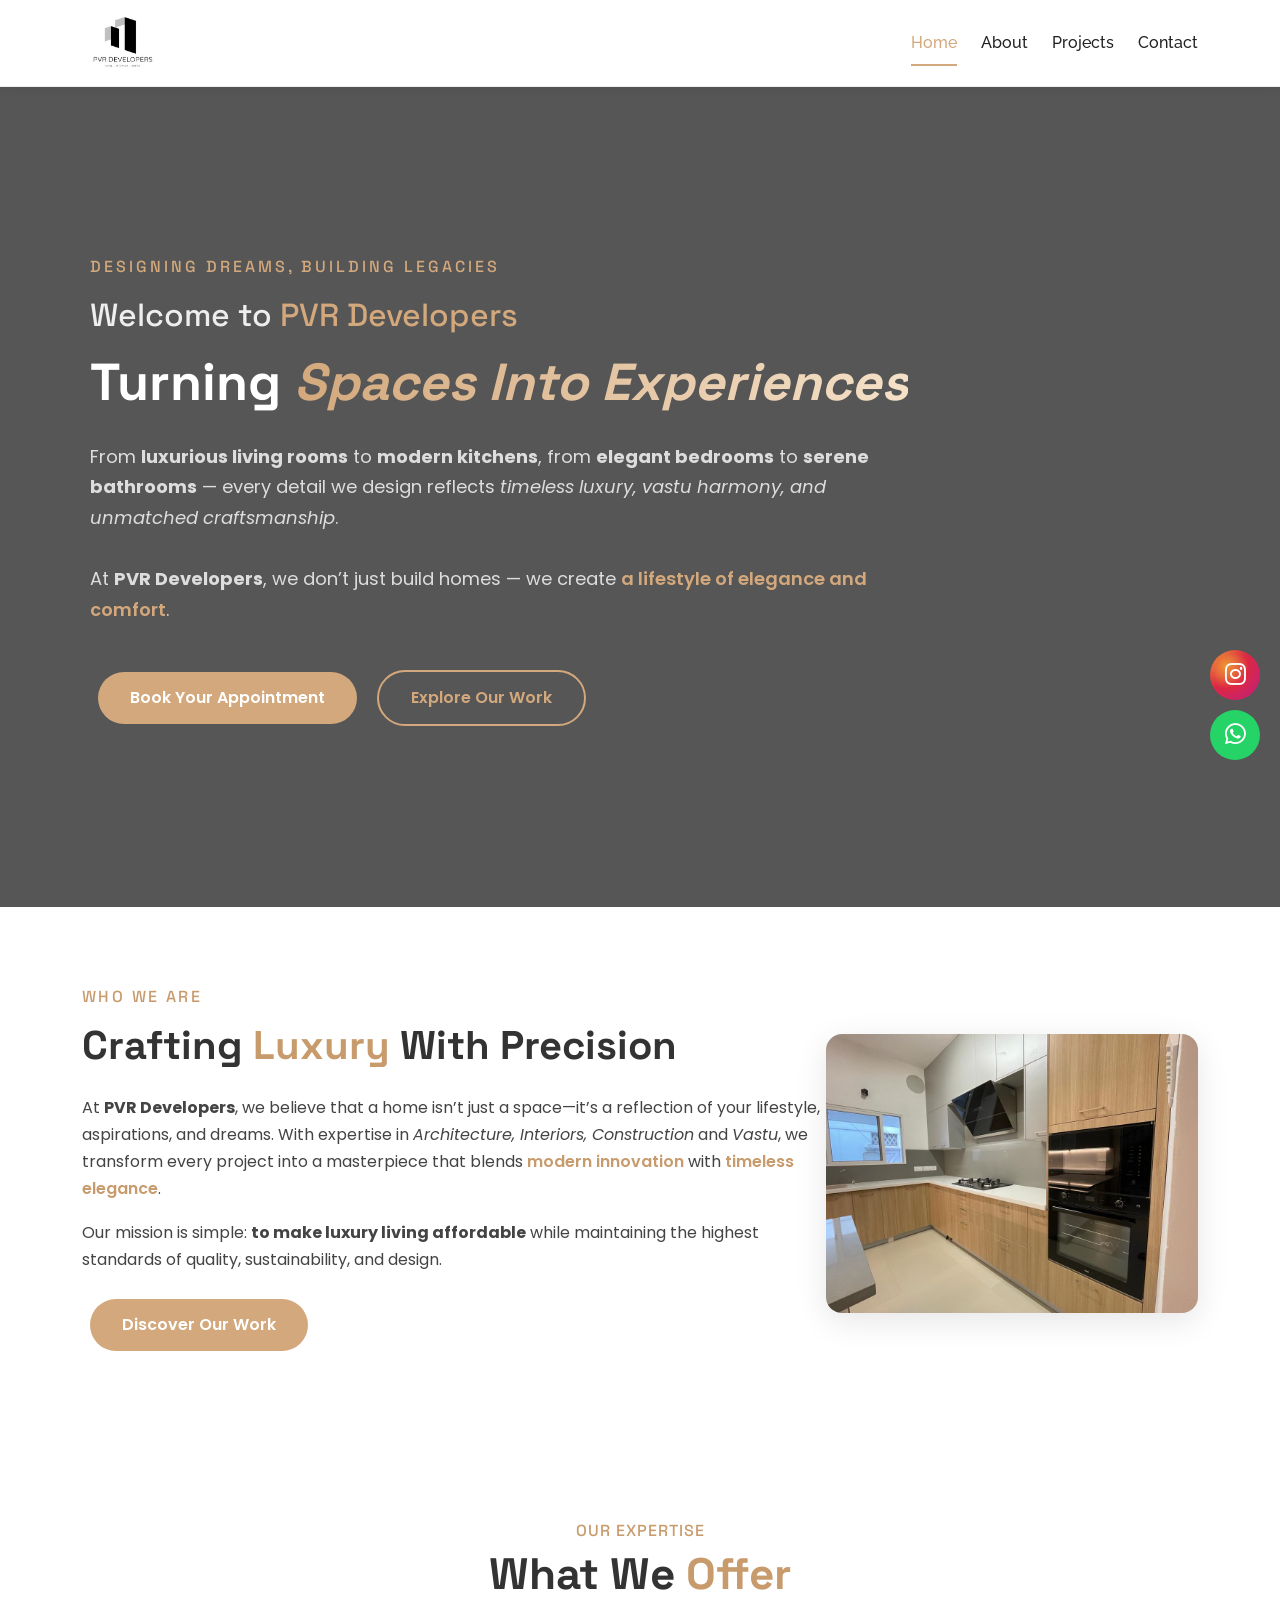
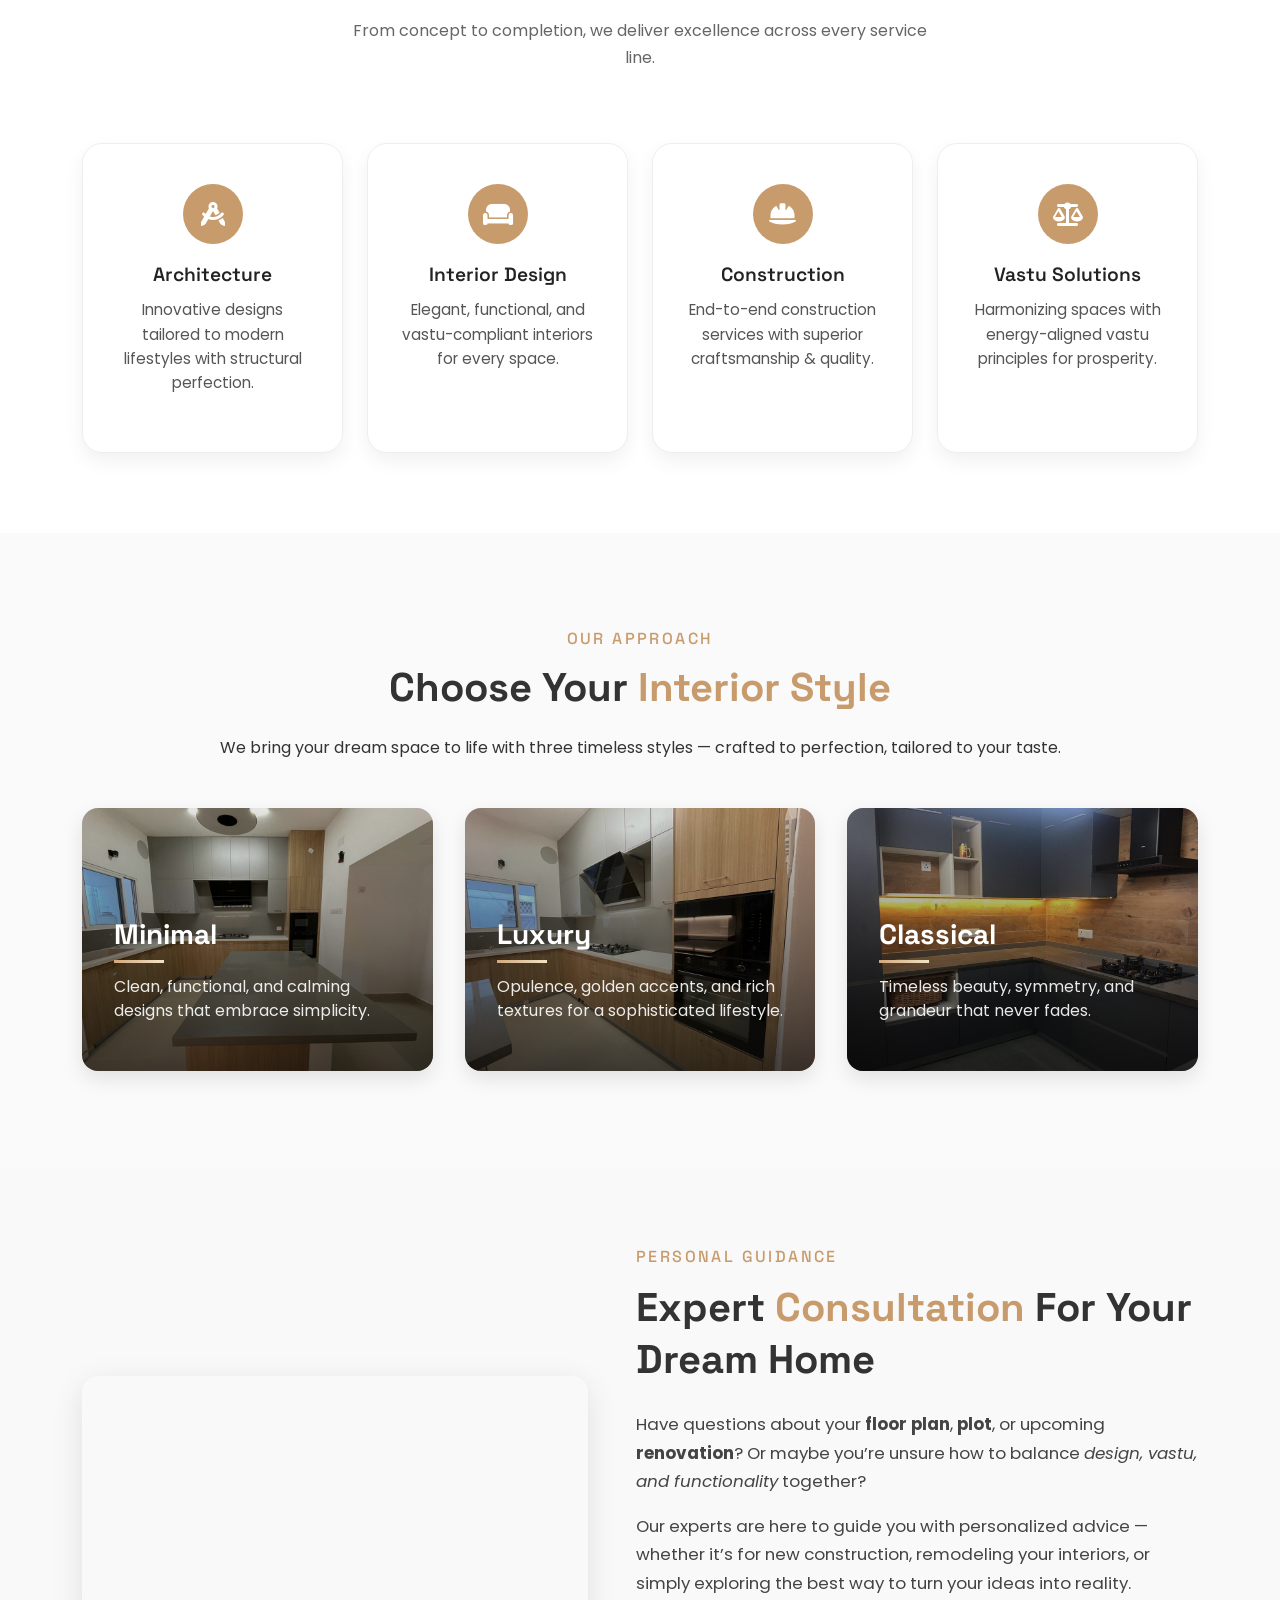
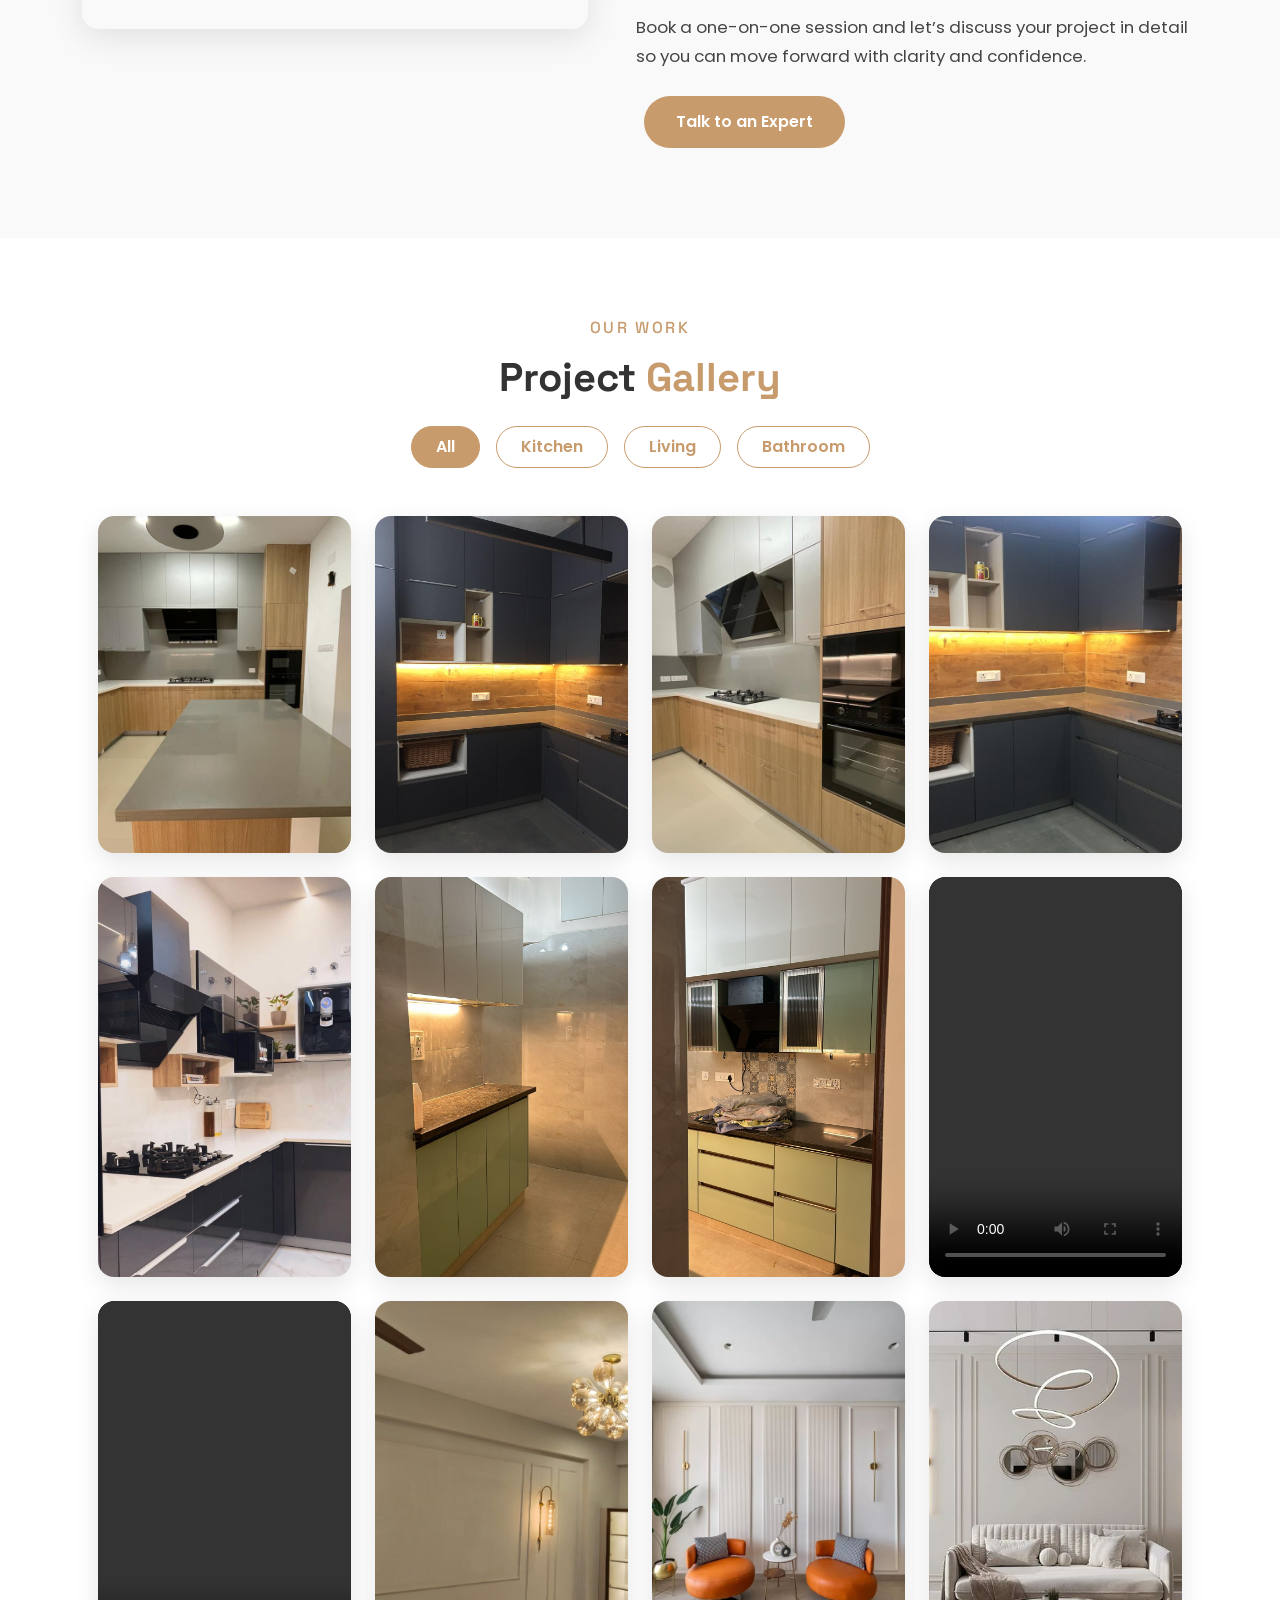
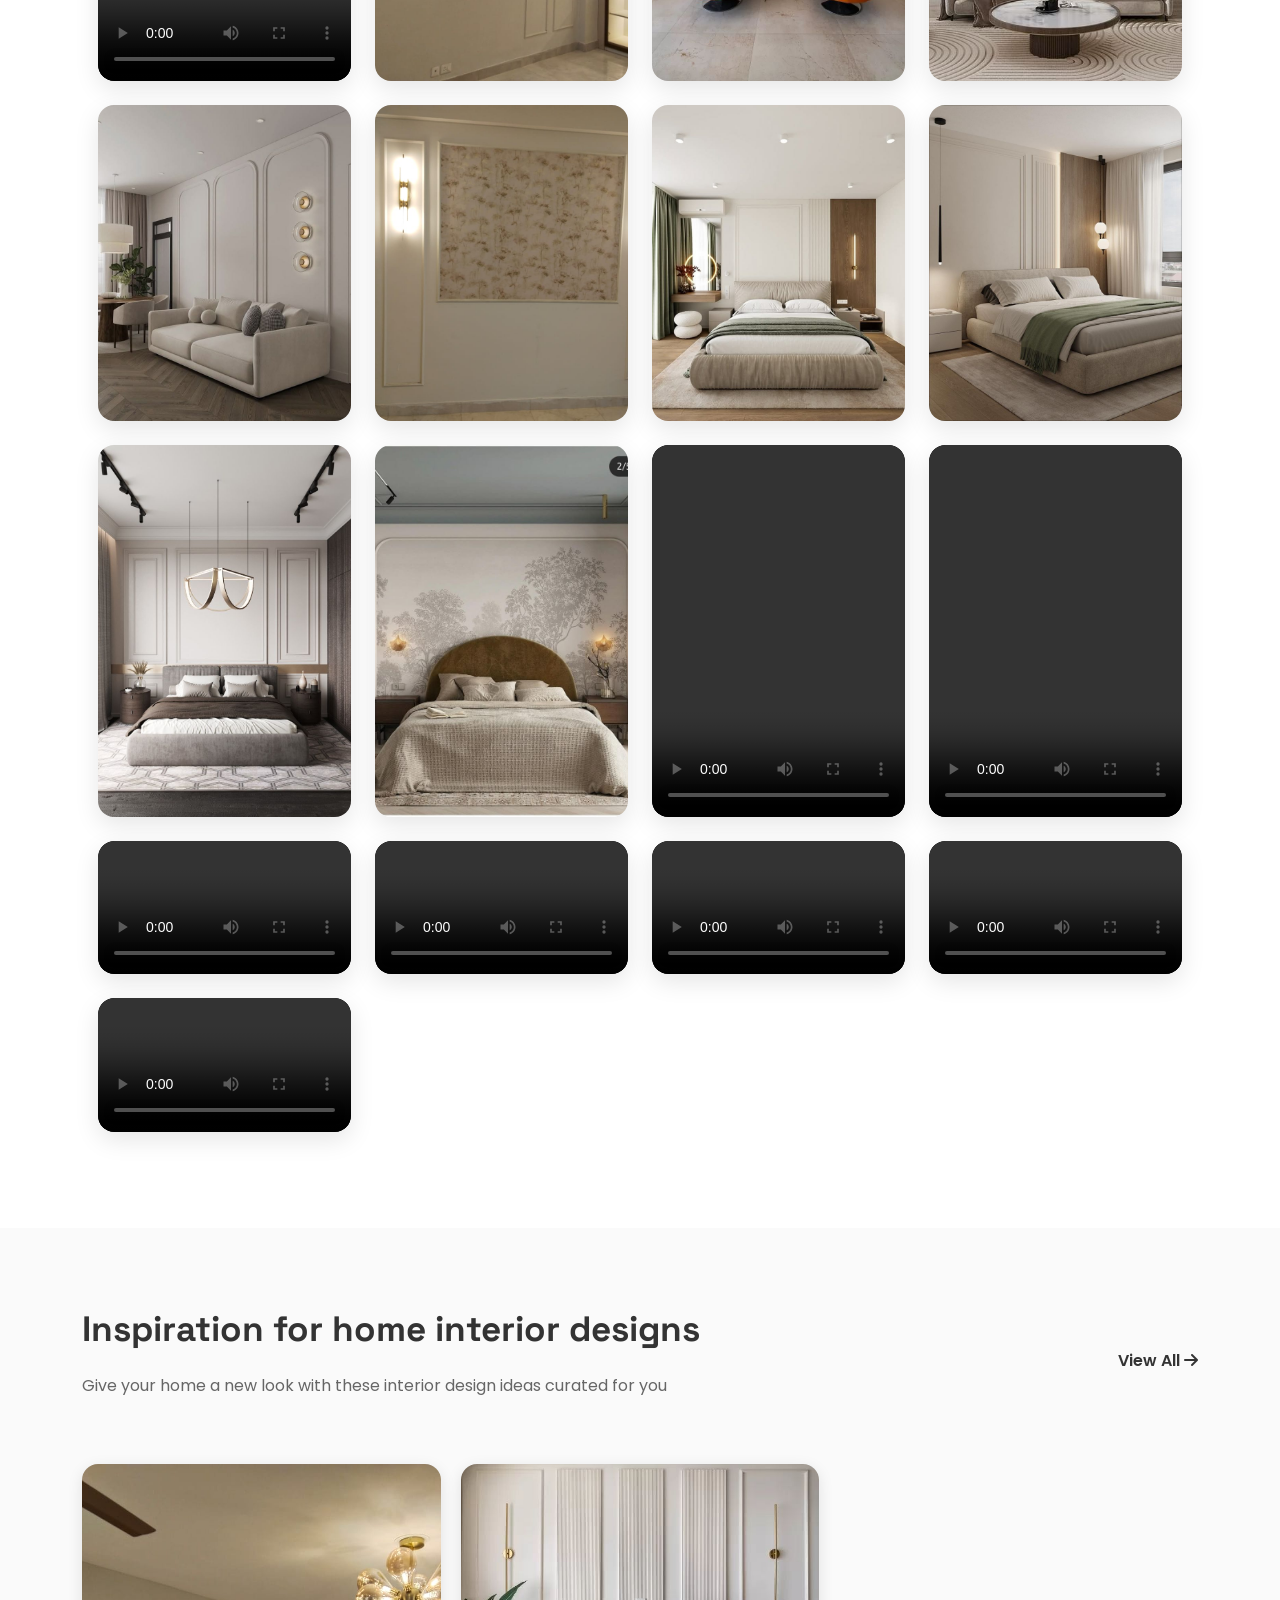
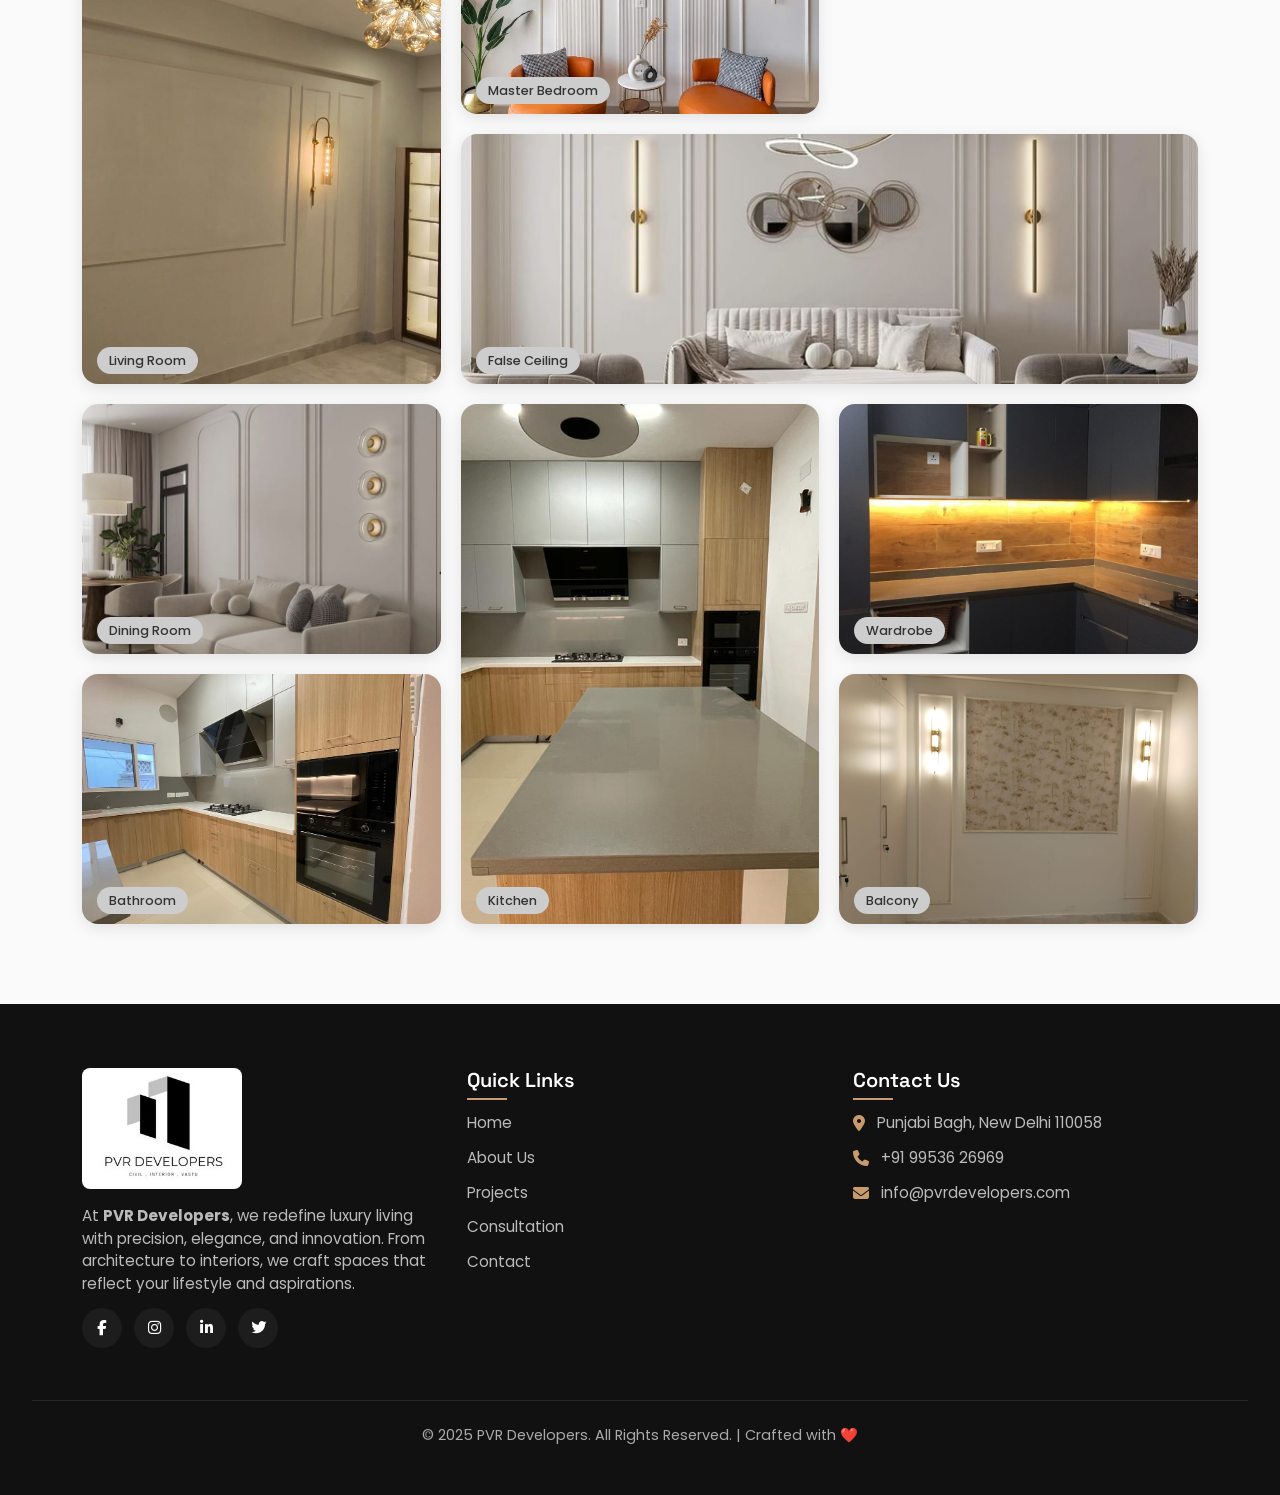
<file: index.html>
<!DOCTYPE html>
<html lang="en">

<head>
  <meta charset="UTF-8">
  <meta name="viewport" content="width=device-width, initial-scale=1.0">
  <title>PVR Developers</title>

  <meta name="keywords" content="">
  <meta name="author" content="">
  <meta name="description" content="">

  <!-- Open Graph / Facebook -->
  <meta property="og:image" content="">
  <meta property="og:type" content="">
  <meta property="og:url" content="">
  <meta property="og:title" content="">
  <meta property="og:description" content="">



  <!-- Bootstrap -->
  <link href="https://cdn.jsdelivr.net/npm/bootstrap@5.3.2/dist/css/bootstrap.min.css" rel="stylesheet">

  <!-- Font Awesome -->
  <link href="https://cdnjs.cloudflare.com/ajax/libs/font-awesome/6.5.0/css/all.min.css" rel="stylesheet">


  <link rel="stylesheet" href="./assets/css/style.css">

</head>

<body>


  <!-- WhatsApp -->
  <a href="https://api.whatsapp.com/send?phone=919953626969" target="_blank" class="social-float whatsapp-float">
    <i class="fa-brands fa-whatsapp social-icon"></i>
  </a>

  <!-- Instagram -->
  <a href="https://www.instagram.com/pvr.developers" target="_blank" class="social-float instagram-float">
    <i class="fa-brands fa-instagram social-icon"></i>
  </a>


  <!-- ===== HEADER / NAVBAR ===== -->
  <header class="main-header">
    <div class="container">
      <div class="logo">
        <img src="./assets/images/logo.jpg" alt="PVR Developers Logo">
      </div>

      <!-- Hamburger -->
      <div class="hamburger">
        <span></span>
        <span></span>
        <span></span>
      </div>

      <nav class="navbar">
        <ul>
          <li><a href="#home" class="active">Home</a></li>
          <li><a href="#about">About</a></li>
          <li><a href="#projects">Projects</a></li>
          <li><a href="#contact">Contact</a></li>
        </ul>
      </nav>
    </div>
  </header>



  <!-- ===== HERO SECTION ===== -->
  <section id="home" class="hero">
    <video autoplay muted loop playsinline class="hero-bg">
      <source src="./assets/images/hero-video.mp4" type="video/mp4">
      Your browser does not support the video tag.
    </video>

    <div class="overlay"></div>

    <div class="hero-content container">
      <div class="hero-text">
        <h5 class="hero-tagline">Designing Dreams, Building Legacies</h5>
        <h2>Welcome to <span>PVR Developers</span></h2>
        <h1>
          Turning <span class="luxury-text">Spaces Into Experiences</span>
        </h1>
        <p>
          From <strong>luxurious living rooms</strong> to <strong>modern kitchens</strong>,
          from <strong>elegant bedrooms</strong> to <strong>serene bathrooms</strong> —
          every detail we design reflects <em>timeless luxury, vastu harmony, and unmatched craftsmanship</em>.
          <br><br>
          At <strong>PVR Developers</strong>, we don’t just build homes —
          we create <span style="color:#d3a87c;font-weight:600;">a lifestyle of elegance and comfort</span>.
        </p>
        <a href="https://api.whatsapp.com/send?phone=919953626969" target="_blank" class="btn-primary">Book Your
          Appointment</a>
        <a href="#projects" class="btn-secondary">Explore Our Work</a>
      </div>
    </div>
  </section>



  <!-- ===== ABOUT SECTION ===== -->
  <section id="about" class="about section">
    <div class="container d-flex flex-wrap align-items-center">

      <div class="about-text col-md-8">
        <h5 class="section-subtitle">Who We Are</h5>
        <h2 class="section-title">Crafting <span>Luxury</span> With Precision</h2>
        <p>
          At <strong>PVR Developers</strong>, we believe that a home isn’t just a space—it’s a reflection of your
          lifestyle,
          aspirations, and dreams. With expertise in <em>Architecture, Interiors, Construction</em> and <em>Vastu</em>,
          we transform every project into a masterpiece that blends <span class="highlight">modern innovation</span>
          with <span class="highlight">timeless elegance</span>.
        </p>
        <p>
          Our mission is simple: <strong>to make luxury living affordable</strong> while maintaining the highest
          standards of
          quality, sustainability, and design.
        </p>
        <a href="#projects" class="btn-primary">Discover Our Work</a>
      </div>
      <div class="about-image col-md-4">
        <img src="./assets/images/kitchen/image-3.jpg" alt="About PVR Developers">
      </div>
    </div>
  </section>

  <!-- ===== SERVICES SECTION ===== -->
  <section id="services" class="services section">
    <div class="container text-center">
      <h5 class="section-subtitle">Our Expertise</h5>
      <h2 class="section-title">What We <span>Offer</span></h2>
      <p class="section-intro">
        From concept to completion, we deliver excellence across every service line.
      </p>

      <div class="row g-4 mt-5">
        <!-- Service Card -->
        <div class="col-md-6 col-lg-3">
          <div class="service-card">
            <div class="icon-box">
              <i class="fas fa-drafting-compass"></i>
            </div>
            <h4>Architecture</h4>
            <p>Innovative designs tailored to modern lifestyles with structural perfection.</p>
          </div>
        </div>

        <div class="col-md-6 col-lg-3">
          <div class="service-card">
            <div class="icon-box">
              <i class="fas fa-couch"></i>
            </div>
            <h4>Interior Design</h4>
            <p>Elegant, functional, and vastu-compliant interiors for every space.</p>
          </div>
        </div>

        <div class="col-md-6 col-lg-3">
          <div class="service-card">
            <div class="icon-box">
              <i class="fas fa-hard-hat"></i>
            </div>
            <h4>Construction</h4>
            <p>End-to-end construction services with superior craftsmanship & quality.</p>
          </div>
        </div>

        <div class="col-md-6 col-lg-3">
          <div class="service-card">
            <div class="icon-box">
              <i class="fas fa-balance-scale"></i>
            </div>
            <h4>Vastu Solutions</h4>
            <p>Harmonizing spaces with energy-aligned vastu principles for prosperity.</p>
          </div>
        </div>
      </div>
    </div>
  </section>



  <!-- ===== INTERIOR STYLES ===== -->
  <section id="interior-styles" class="interior-styles section">
    <div class="container">

      <!-- Top Heading -->
      <div class="text-center mb-5">
        <h5 class="section-subtitle">Our Approach</h5>
        <h2 class="section-title">Choose Your <span>Interior Style</span></h2>
        <p class="section-text">We bring your dream space to life with three timeless styles — crafted to perfection,
          tailored to your taste.</p>
      </div>

      <!-- 3 Cards in Row -->
      <div class="interior-row">
        <!-- Minimal -->
        <div class="interior-box">
          <img src="./assets/images/kitchen/image-1.jpg" alt="Minimal Interior">
          <div class="box-overlay">
            <h3>Minimal</h3>
            <span class="line"></span>
            <p>Clean, functional, and calming designs that embrace simplicity.</p>
          </div>
        </div>

        <!-- Luxury -->
        <div class="interior-box">
          <img src="./assets/images/kitchen/image-3.jpg" alt="Luxury Interior">
          <div class="box-overlay">
            <h3>Luxury</h3>
            <span class="line"></span>
            <p>Opulence, golden accents, and rich textures for a sophisticated lifestyle.</p>
          </div>
        </div>

        <!-- Classical -->
        <div class="interior-box">
          <img src="./assets/images/kitchen/image-4.jpg" alt="Classical Interior">
          <div class="box-overlay">
            <h3>Classical</h3>
            <span class="line"></span>
            <p>Timeless beauty, symmetry, and grandeur that never fades.</p>
          </div>
        </div>
      </div>

    </div>
  </section>







  <!-- ===== CONSULTATION SECTION ===== -->
  <section id="consultation" class="consultation section">
    <div class="container consultation-wrapper">

      <!-- Left Video -->
      <div class="consultation-video">
        <div class="video-wrapper">
          <video autoplay muted loop playsinline>
            <source src="./assets/images/bath-room/video-1.mp4" type="video/mp4">
            Your browser does not support the video tag.
          </video>
        </div>
      </div>

      <!-- Right Content -->
      <div class="consultation-content">
        <h5 class="section-subtitle">Personal Guidance</h5>
        <h2 class="section-title">Expert <span>Consultation</span> For Your Dream Home</h2>
        <p>
          Have questions about your <strong>floor plan</strong>, <strong>plot</strong>, or upcoming
          <strong>renovation</strong>?
          Or maybe you’re unsure how to balance <em>design, vastu, and functionality</em> together?
        </p>
        <p>
          Our experts are here to guide you with personalized advice — whether it’s for
          <span class="highlight">new construction</span>, <span class="highlight">remodeling your interiors</span>,
          or simply exploring the best way to turn your ideas into reality.
        </p>
        <p>
          Book a one-on-one session and let’s discuss your project in detail so you can move forward with clarity and
          confidence.
        </p>

        <!-- Catchy CTA Button -->
        <a href="#contact" class="btn-primary">Talk to an Expert</a>
        <!-- Alternate Option -->
        <!-- <a href="#contact" class="btn-primary">Get Expert Advice Now</a> -->
      </div>



    </div>
  </section>




  <!-- ===== GALLERY SECTION ===== -->
  <section id="projects" class="gallery section">
    <div class="container">

      <!-- Section Title -->
      <h5 class="section-subtitle">Our Work</h5>
      <h2 class="section-title">Project <span>Gallery</span></h2>

      <!-- Filter Buttons -->
      <div class="gallery-filters">
        <button class="filter-btn active" data-filter="all">All</button>
        <button class="filter-btn" data-filter="kitchen">Kitchen</button>
        <button class="filter-btn" data-filter="living">Living</button>
        <button class="filter-btn" data-filter="bathroom">Bathroom</button>
      </div>

      <!-- Gallery Grid -->
      <div class="gallery-grid">
        <!-- Kitchen -->
        <div class="gallery-item kitchen">
          <img src="./assets/images/kitchen/image-1.jpg" alt="Kitchen">
        </div>
        <div class="gallery-item kitchen">
          <img src="./assets/images/kitchen/image-2.jpg" alt="Kitchen">
        </div>
        <div class="gallery-item kitchen">
          <img src="./assets/images/kitchen/image-3.jpg" alt="Kitchen">
        </div>
        <div class="gallery-item kitchen">
          <img src="./assets/images/kitchen/image-4.jpg" alt="Kitchen">
        </div>
        <div class="gallery-item kitchen">
          <img src="./assets/images/kitchen/image-5.jpg" alt="Kitchen">
        </div>
        <div class="gallery-item kitchen">
          <img src="./assets/images/kitchen/image-6.jpg" alt="Kitchen">
        </div>
        <div class="gallery-item kitchen">
          <img src="./assets/images/kitchen/image-7.jpg" alt="Kitchen">
        </div>
        <div class="gallery-item kitchen">
          <video controls>
            <source src="./assets/images/kitchen/video-1.mp4" type="video/mp4">
            Your browser does not support the video tag.
          </video>
        </div>
        <div class="gallery-item kitchen">
          <video controls>
            <source src="./assets/images/kitchen/video-2.mp4" type="video/mp4">
            Your browser does not support the video tag.
          </video>
        </div>

        <!-- Living Room -->
        <div class="gallery-item living">
          <img src="./assets/images/living-room/image-1.jpg" alt="Living Room">
        </div>
        <div class="gallery-item living">
          <img src="./assets/images/living-room/image-2.jpg" alt="Living Room">
        </div>
        <div class="gallery-item living">
          <img src="./assets/images/living-room/image-3.jpg" alt="Living Room">
        </div>
        <div class="gallery-item living">
          <img src="./assets/images/living-room/image-4.jpg" alt="Living Room">
        </div>
        <div class="gallery-item living">
          <img src="./assets/images/living-room/image-5.jpg" alt="Living Room">
        </div>
        <div class="gallery-item living">
          <img src="./assets/images/living-room/image-6.jpg" alt="Living Room">
        </div>
        <div class="gallery-item living">
          <img src="./assets/images/living-room/image-7.jpg" alt="Living Room">
        </div>
        <div class="gallery-item living">
          <img src="./assets/images/living-room/image-8.jpg" alt="Living Room">
        </div>
        <div class="gallery-item living">
          <img src="./assets/images/living-room/image-9.jpg" alt="Living Room">
        </div>
        <div class="gallery-item living">
          <video controls>
            <source src="./assets/images/living-room/video-1.mp4" type="video/mp4">
            Your browser does not support the video tag.
          </video>
        </div>
        <div class="gallery-item living">
          <video controls>
            <source src="./assets/images/living-room/video-2.mp4" type="video/mp4">
            Your browser does not support the video tag.
          </video>
        </div>
        <div class="gallery-item living">
          <video controls>
            <source src="./assets/images/living-room/video-3.mp4" type="video/mp4">
            Your browser does not support the video tag.
          </video>
        </div>

        <!-- Bathroom -->
        <div class="gallery-item bathroom">
          <video controls>
            <source src="./assets/images/bath-room/video-1.mp4" type="video/mp4">
            Your browser does not support the video tag.
          </video>
        </div>
        <div class="gallery-item bathroom">
          <video controls>
            <source src="./assets/images/bath-room/video-2.mp4" type="video/mp4">
            Your browser does not support the video tag.
          </video>
        </div>
        <div class="gallery-item bathroom">
          <video controls>
            <source src="./assets/images/bath-room/video-3.mp4" type="video/mp4">
            Your browser does not support the video tag.
          </video>
        </div>
        <div class="gallery-item bathroom">
          <video controls>
            <source src="./assets/images/bath-room/video-4.mp4" type="video/mp4">
            Your browser does not support the video tag.
          </video>
        </div>

      </div>

    </div>
  </section>

  <!-- ===== INSPIRATION SECTION ===== -->
  <section id="inspiration" class="inspiration section">
    <div class="container">
      <div class="inspiration-header">
        <div class="text-content">
          <h2 class="section-title">Inspiration for <span>home interior designs</span></h2>
          <p>Give your home a new look with these interior design ideas curated for you</p>
        </div>
        <a href="#" class="view-all">View All <i class="fas fa-arrow-right"></i></a>
      </div>

      <div class="inspiration-gallery">
        <div class="inspiration-gallery-item large">
          <img src="./assets/images/living-room/image-1.jpg" alt="Living Room">
          <span class="label">Living Room</span>
        </div>

        <div class="inspiration-gallery-item">
          <img src="./assets/images/living-room/image-2.jpg" alt="Master Bedroom">
          <span class="label">Master Bedroom</span>
        </div>

        <div class="inspiration-gallery-item wide">
          <img src="./assets/images/living-room/image-3.jpg" alt="False Ceiling">
          <span class="label">False Ceiling</span>
        </div>

        <div class="inspiration-gallery-item">
          <img src="./assets/images/living-room/image-4.jpg" alt="Dining Room">
          <span class="label">Dining Room</span>
        </div>

        <div class="inspiration-gallery-item large">
          <img src="./assets/images/kitchen/image-1.jpg" alt="Kitchen">
          <span class="label">Kitchen</span>
        </div>

        <div class="inspiration-gallery-item ">
          <img src="./assets/images/kitchen/image-2.jpg" alt="Wardrobe">
          <span class="label">Wardrobe</span>
        </div>

        <div class="inspiration-gallery-item">
          <img src="./assets/images/kitchen/image-3.jpg" alt="Bathroom">
          <span class="label">Bathroom</span>
        </div>

        <div class="inspiration-gallery-item">
          <img src="./assets/images/living-room/image-5.jpg" alt="Balcony">
          <span class="label">Balcony</span>
        </div>
      </div>
    </div>
  </section>





  <!-- ===== FOOTER ===== -->
  <footer class="footer">
    <div class="container footer-wrapper">

      <!-- Logo & About -->
      <div class="footer-col about">
        <img src="./assets/images/logo.jpg" alt="PVR Developers Logo" class="footer-logo">
        <p>
          At <strong>PVR Developers</strong>, we redefine luxury living with precision,
          elegance, and innovation. From architecture to interiors, we craft
          spaces that reflect your lifestyle and aspirations.
        </p>
        <div class="social-links">
          <a href="#"><i class="fab fa-facebook-f"></i></a>
          <a href="https://www.instagram.com/pvr.developers" target="_blank"><i class="fab fa-instagram"></i></a>
          <a href="#"><i class="fab fa-linkedin-in"></i></a>
          <a href="#"><i class="fab fa-twitter"></i></a>
        </div>
      </div>

      <!-- Quick Links -->
      <div class="footer-col links">
        <h4>Quick Links</h4>
        <ul>
          <li><a href="#home">Home</a></li>
          <li><a href="#about">About Us</a></li>
          <li><a href="#projects">Projects</a></li>
          <li><a href="#consultation">Consultation</a></li>
          <li><a href="#contact">Contact</a></li>
        </ul>
      </div>

      <!-- Contact Info -->
      <div class="footer-col contact">
        <h4>Contact Us</h4>
        <p>
          <a href="https://maps.app.goo.gl/xyz" target="_blank">
            <i class="fas fa-map-marker-alt"></i> Punjabi Bagh, New Delhi 110058
          </a>
        </p>
        <p>
          <a href="tel:+919953626969">
            <i class="fas fa-phone"></i> +91 99536 26969
          </a>
        </p>
        <p>
          <a href="mailto:info@pvrdevelopers.com">
            <i class="fas fa-envelope"></i> info@pvrdevelopers.com
          </a>
        </p>
      </div>

    </div>

    <!-- Bottom Bar -->
    <div class="footer-bottom">
      <p>© 2025 PVR Developers. All Rights Reserved. | Crafted with ❤️</p>
    </div>
  </footer>



  <!-- JS -->
  <script src="./assets/js/script.js"></script>
  <script src="https://code.jquery.com/jquery-3.6.0.min.js"></script>
  <script src="https://cdn.jsdelivr.net/npm/bootstrap@5.3.2/dist/js/bootstrap.bundle.min.js"></script>


</body>

</html>
</file>
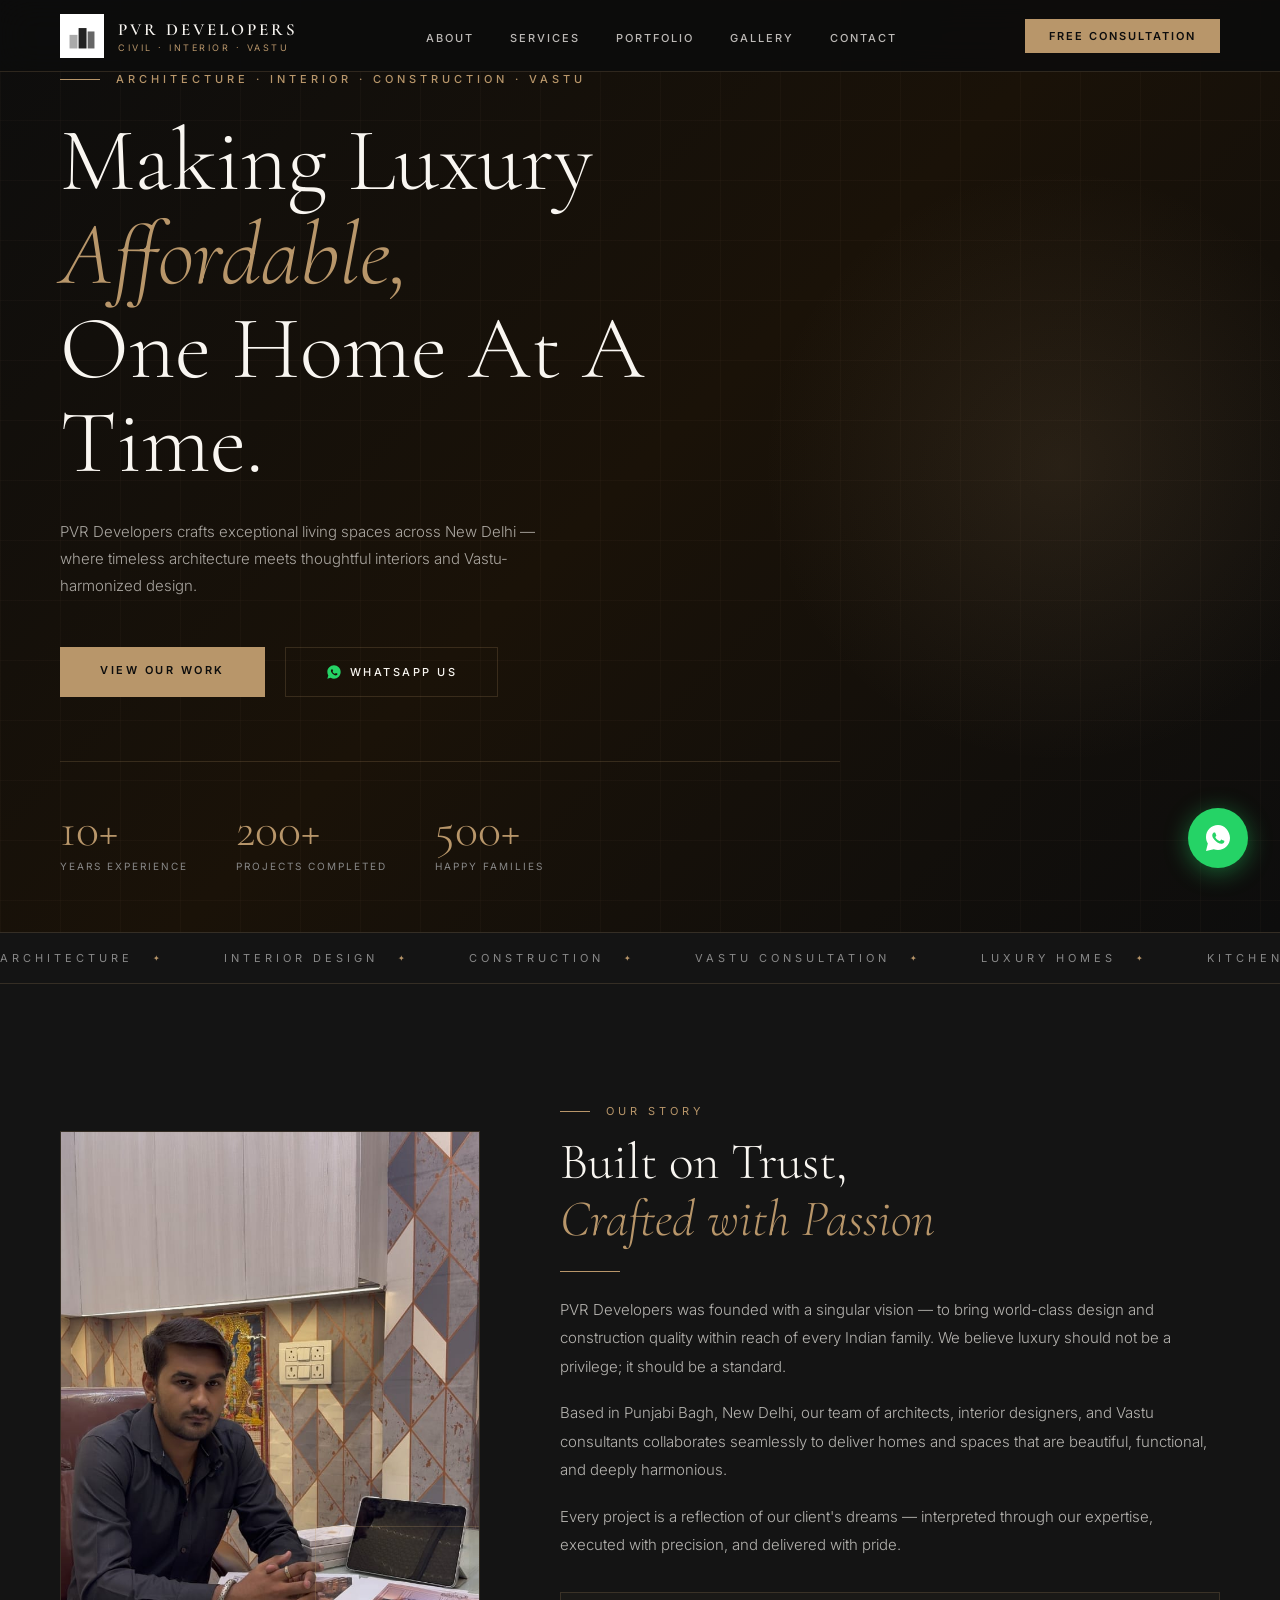
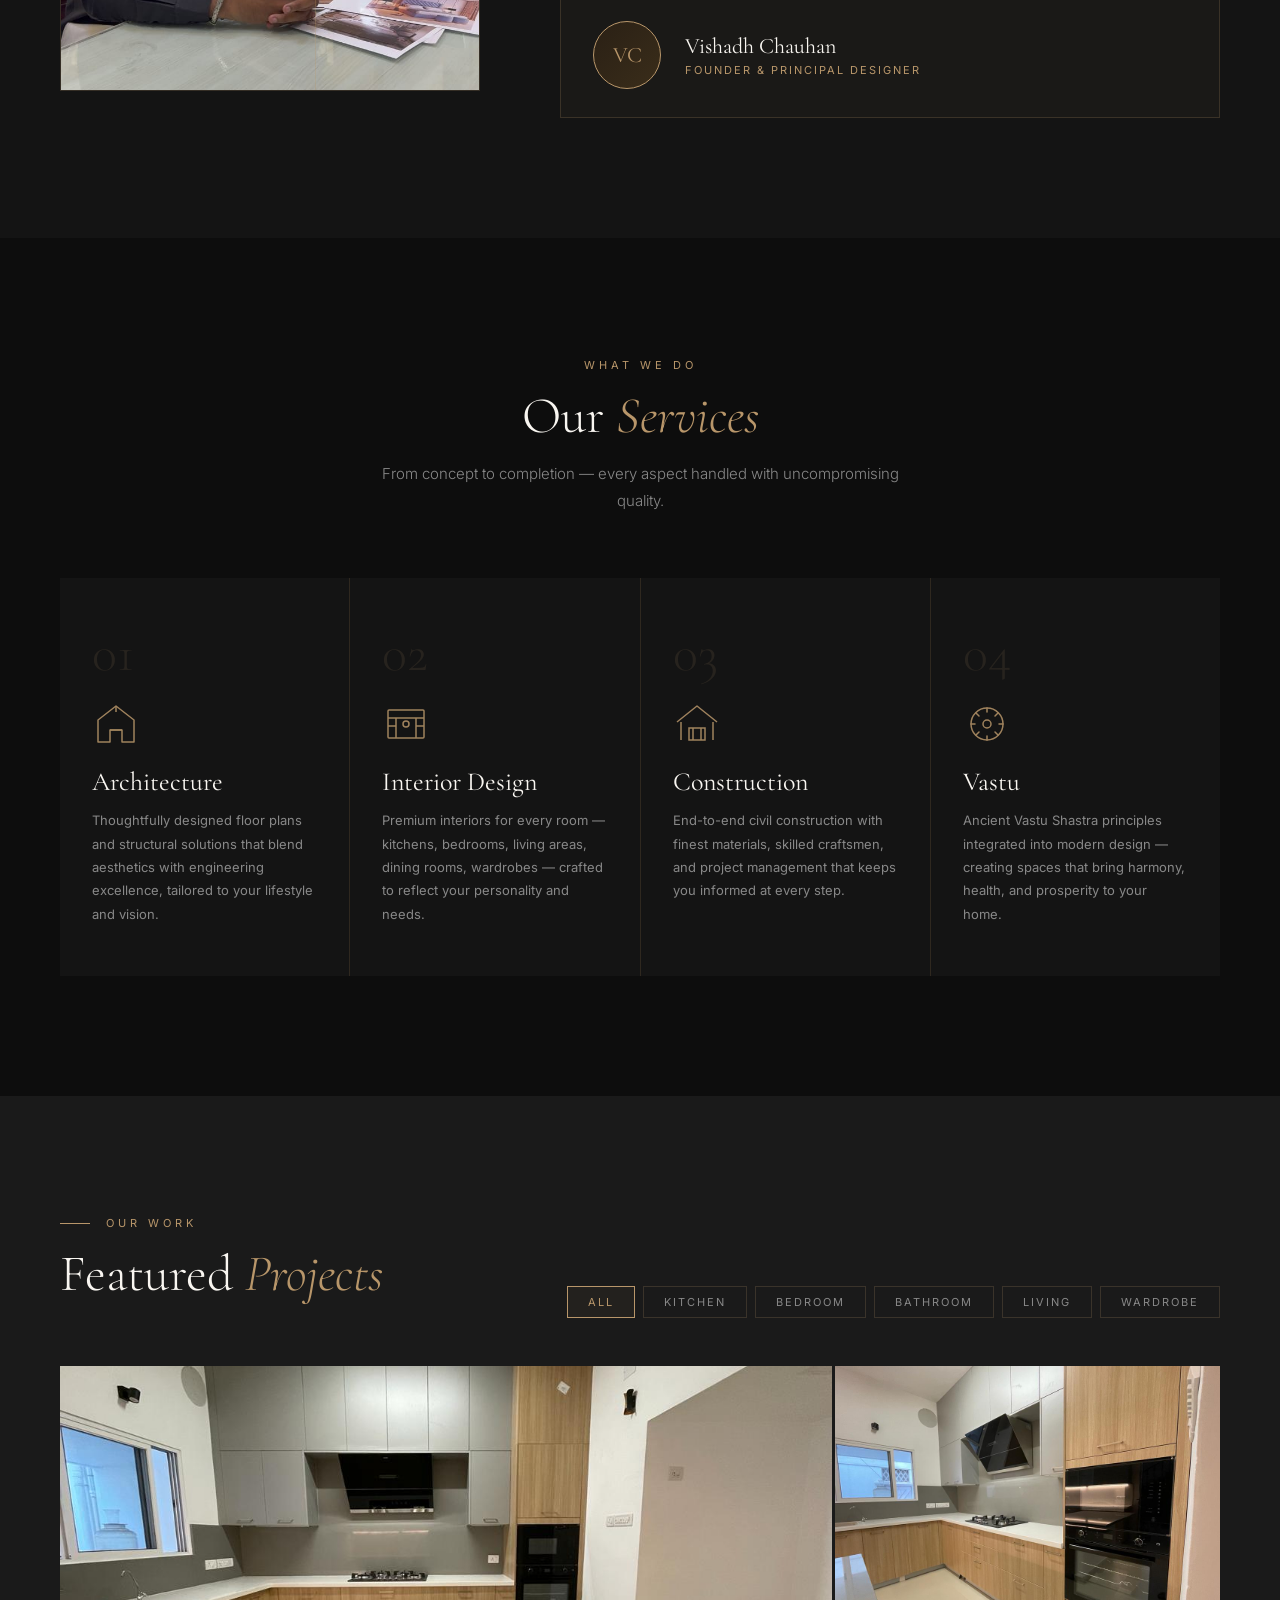
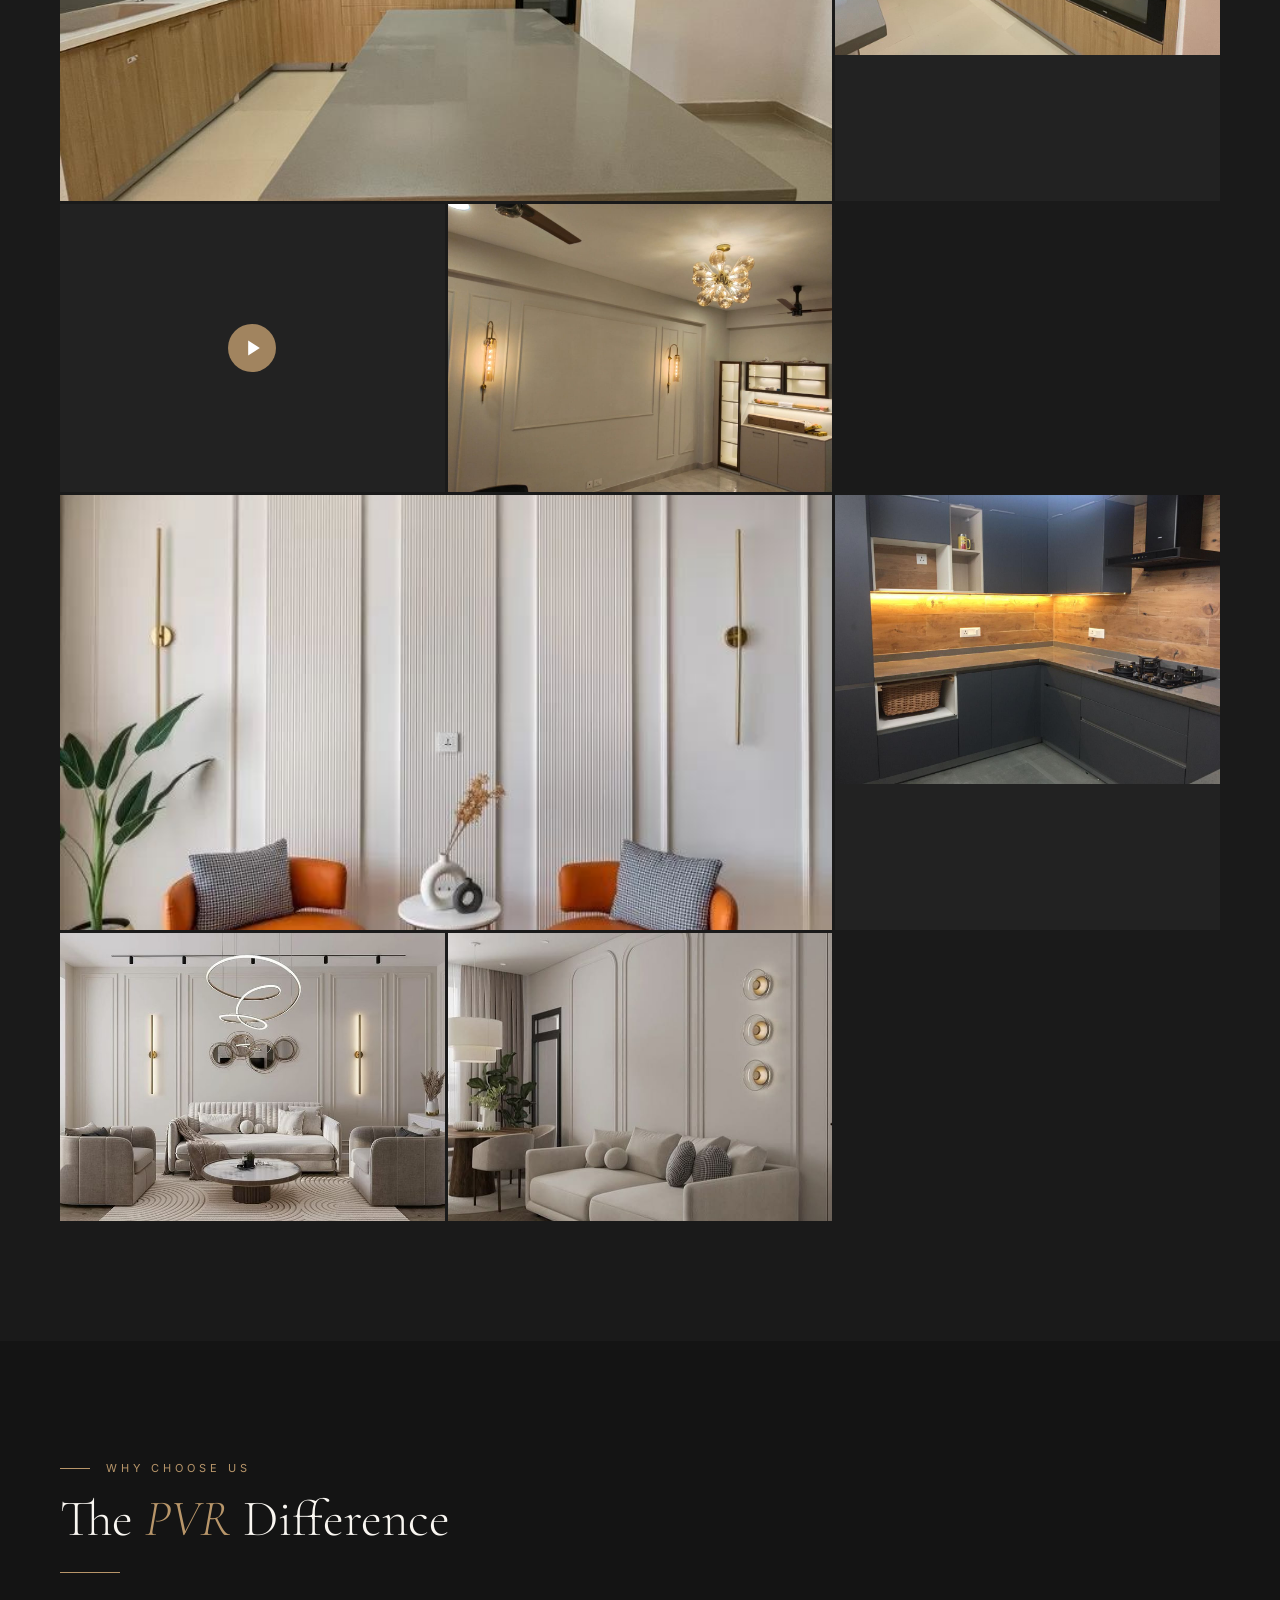
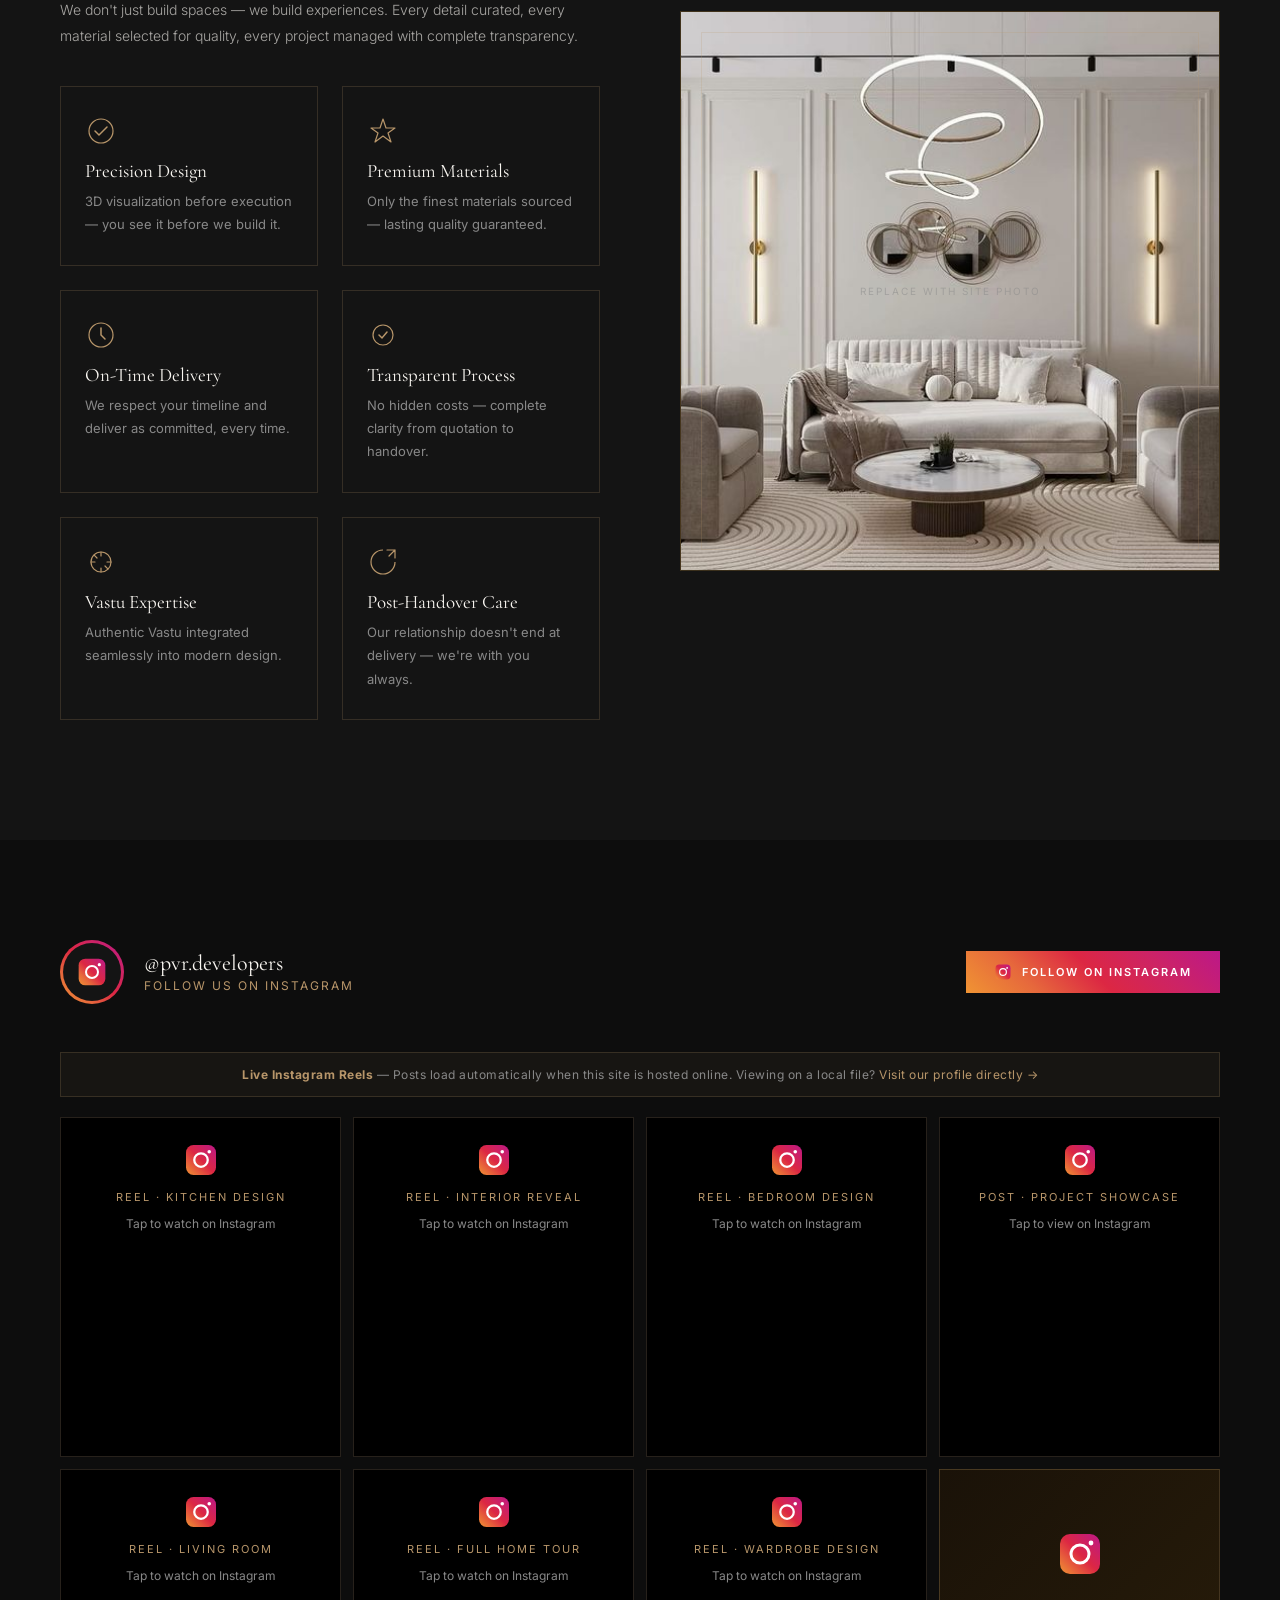
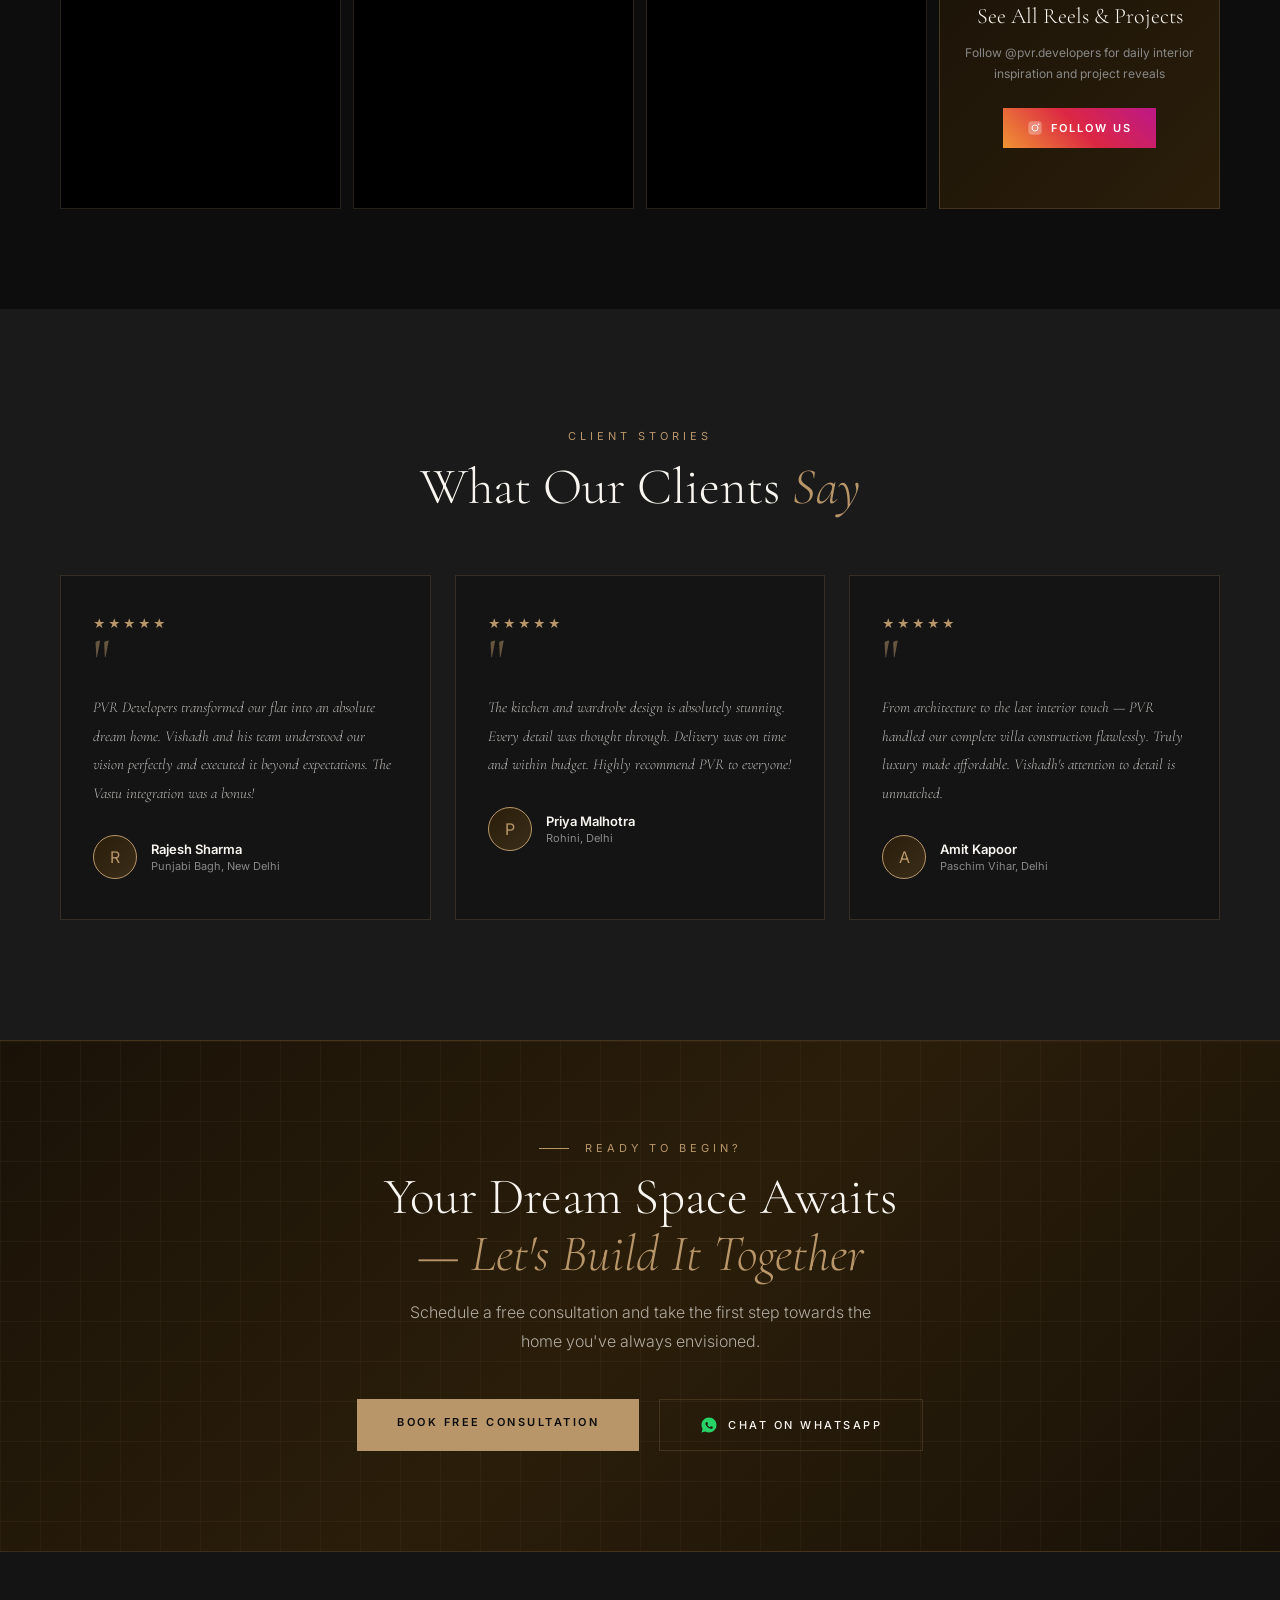
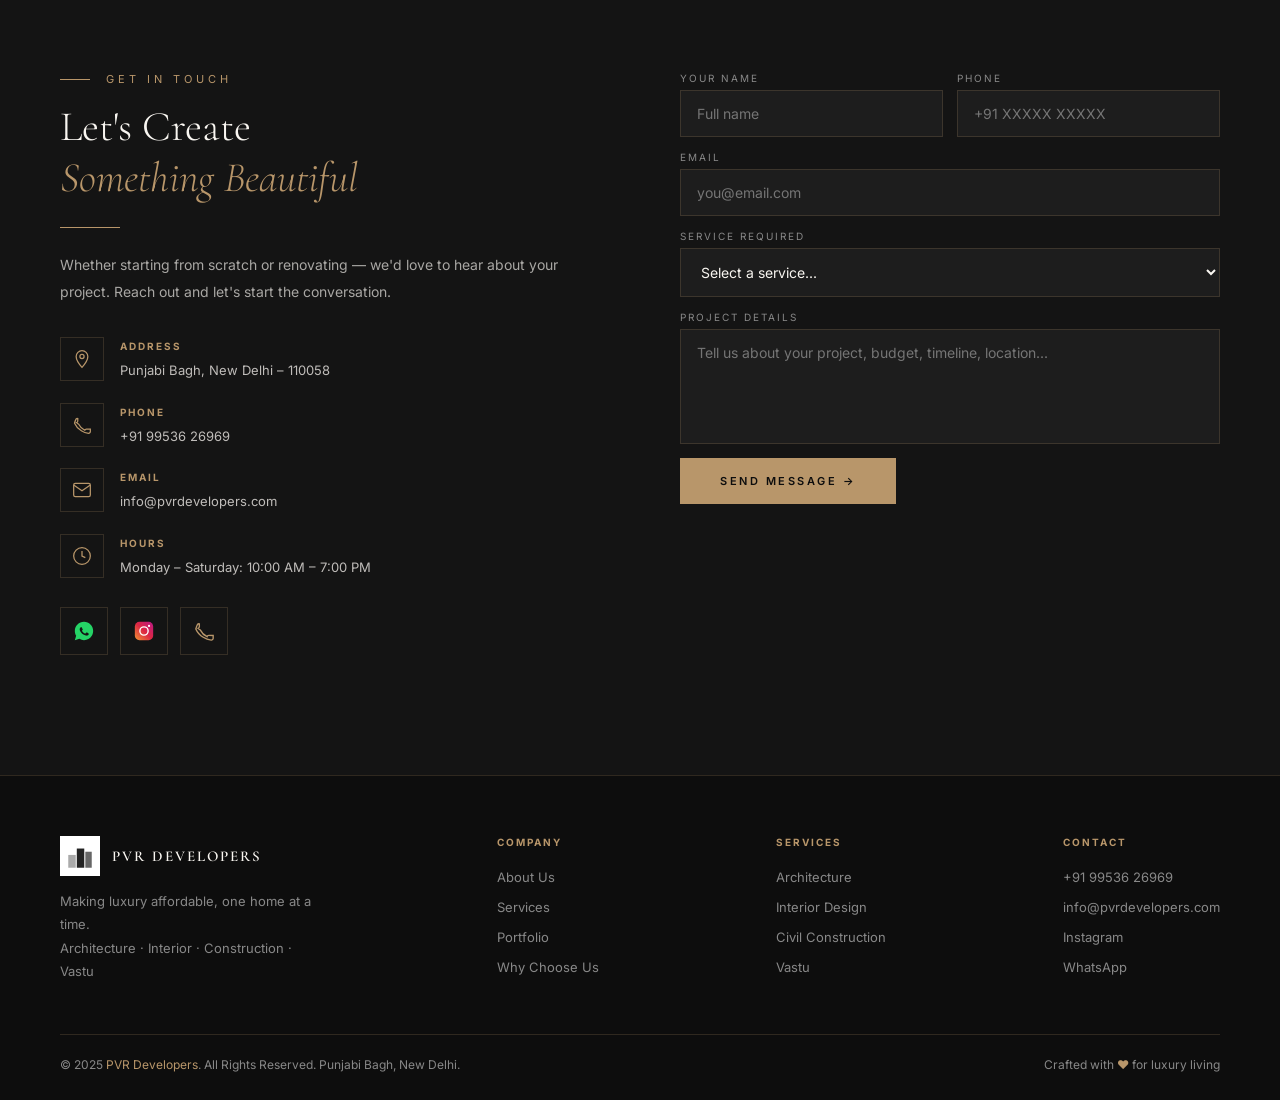
<file: new.html>
<!DOCTYPE html>
<html lang="en">
<head>
<meta charset="UTF-8"/>
<meta name="viewport" content="width=device-width, initial-scale=1.0"/>
<title>PVR Developers – Civil · Interior · Vastu</title>

<!-- ── SEO & Open Graph (WhatsApp / Instagram / iMessage link previews) ── -->
<meta name="description" content="PVR Developers – Premium Architecture, Interior Design, Civil Construction & Vastu in New Delhi. Making luxury affordable, one home at a time. Call +91 99536 26969"/>
<meta name="keywords" content="interior design delhi, construction company delhi, architecture punjabi bagh, vastu consultant delhi, luxury home interior, modular kitchen delhi, PVR developers"/>
<meta name="author" content="PVR Developers"/>
<meta name="robots" content="index, follow"/>

<!-- Open Graph — controls how link looks on WhatsApp, Instagram, Facebook -->
<meta property="og:type" content="website"/>
<meta property="og:site_name" content="PVR Developers"/>
<meta property="og:title" content="PVR Developers – Making Luxury Affordable, One Home At A Time"/>
<meta property="og:description" content="Premium Architecture, Interior Design, Construction & Vastu in New Delhi. Transforming spaces into luxury living experiences. Free consultation available."/>
<meta property="og:url" content="https://www.pvrdevelopers.com"/>
<meta property="og:image" content="https://www.pvrdevelopers.com/assets/images/og-preview.jpg"/>
<meta property="og:image:width" content="1200"/>
<meta property="og:image:height" content="630"/>
<meta property="og:locale" content="en_IN"/>

<!-- Twitter / X card -->
<meta name="twitter:card" content="summary_large_image"/>
<meta name="twitter:title" content="PVR Developers – Luxury Interiors & Construction, New Delhi"/>
<meta name="twitter:description" content="Premium Architecture, Interior Design, Construction & Vastu. Making luxury affordable, one home at a time."/>
<meta name="twitter:image" content="https://www.pvrdevelopers.com/assets/images/og-preview.jpg"/>

<!-- Canonical URL -->
<link rel="canonical" href="https://www.pvrdevelopers.com"/>

<!-- Favicon (put your logo.ico or logo.png in root) -->
<link rel="icon" type="image/png" href="./assets/images/logo.png"/>
<link rel="apple-touch-icon" href="./assets/images/logo.png"/>

<link href="https://fonts.googleapis.com/css2?family=Cormorant+Garamond:ital,wght@0,300;0,400;0,600;1,300;1,400&family=Inter:wght@300;400;500;600&display=swap" rel="stylesheet"/>
<style>
  :root {
    --gold:#b8966a;--gold-light:#d4b896;--dark:#0d0d0d;
    --dark2:#141414;--dark3:#1a1a1a;--dark4:#222;
    --white:#f9f6f1;--grey:#888;--border:rgba(184,150,106,0.2);
    --nav-h:72px;
  }
  *,*::before,*::after{margin:0;padding:0;box-sizing:border-box}
  html{scroll-behavior:smooth}
  body{background:var(--dark);color:var(--white);font-family:'Inter',sans-serif;overflow-x:hidden}
  ::-webkit-scrollbar{width:4px}::-webkit-scrollbar-track{background:var(--dark)}::-webkit-scrollbar-thumb{background:var(--gold)}

  nav{position:fixed;top:0;left:0;right:0;z-index:999;display:flex;align-items:center;justify-content:space-between;height:var(--nav-h);padding:0 60px;background:rgba(13,13,13,0.92);backdrop-filter:blur(16px);border-bottom:1px solid var(--border);transition:height 0.3s}
  nav.scrolled{height:60px}
  .nav-logo{display:flex;align-items:center;gap:14px;text-decoration:none}
  .logo-box{width:44px;height:44px;background:#fff;display:flex;align-items:center;justify-content:center;padding:5px;flex-shrink:0}
  .logo-box svg{width:100%;height:100%}
  .logo-name{font-family:'Cormorant Garamond',serif;font-size:17px;font-weight:600;letter-spacing:3px;color:var(--white);text-transform:uppercase}
  .logo-sub{font-size:9px;letter-spacing:2.5px;color:var(--gold);text-transform:uppercase;margin-top:2px}
  .nav-links{display:flex;gap:36px;list-style:none}
  .nav-links a{color:rgba(249,246,241,0.75);text-decoration:none;font-size:11px;letter-spacing:2px;text-transform:uppercase;font-weight:500;transition:color 0.3s}
  .nav-links a:hover{color:var(--gold)}
  .nav-cta{background:var(--gold);color:var(--dark);padding:10px 24px;font-size:11px;letter-spacing:2px;text-transform:uppercase;font-weight:600;text-decoration:none;transition:0.3s;white-space:nowrap}
  .nav-cta:hover{background:var(--gold-light)}
  .hamburger{display:none;flex-direction:column;gap:5px;cursor:pointer;background:none;border:none;padding:4px}
  .hamburger span{display:block;width:24px;height:1.5px;background:var(--white);transition:0.3s}

  #hero{min-height:100vh;padding-top:var(--nav-h);display:flex;flex-direction:column;justify-content:center;align-items:flex-start;padding-left:60px;padding-right:60px;padding-bottom:60px;position:relative;overflow:hidden}
  .hero-bg{position:absolute;inset:0;background:linear-gradient(135deg,#0d0d0d 0%,#1a1208 50%,#0d0d0d 100%)}
  .hero-grid{position:absolute;inset:0;background-image:linear-gradient(rgba(184,150,106,0.04) 1px,transparent 1px),linear-gradient(90deg,rgba(184,150,106,0.04) 1px,transparent 1px);background-size:60px 60px}
  .hero-glow{position:absolute;right:-80px;top:50%;transform:translateY(-50%);width:600px;height:600px;border-radius:50%;background:radial-gradient(ellipse,rgba(184,150,106,0.12) 0%,transparent 70%);pointer-events:none}
  .hero-content{position:relative;z-index:2;max-width:780px}
  .hero-eyebrow{display:flex;align-items:center;gap:16px;margin-bottom:28px}
  .hero-eyebrow::before{content:'';display:block;width:40px;height:1px;background:var(--gold)}
  .hero-eyebrow span{font-size:11px;letter-spacing:4px;text-transform:uppercase;color:var(--gold);font-weight:500}
  .hero-title{font-family:'Cormorant Garamond',serif;font-size:clamp(48px,7vw,92px);font-weight:300;line-height:1.05;margin-bottom:28px}
  .hero-title em{font-style:italic;color:var(--gold)}
  .hero-subtitle{font-size:15px;line-height:1.8;color:rgba(249,246,241,0.65);max-width:520px;margin-bottom:48px;font-weight:300}
  .hero-buttons{display:flex;gap:20px;flex-wrap:wrap}
  .btn-primary{background:var(--gold);color:var(--dark);padding:16px 40px;font-size:11px;letter-spacing:2.5px;text-transform:uppercase;font-weight:600;text-decoration:none;transition:0.3s;display:inline-block}
  .btn-primary:hover{background:var(--gold-light);transform:translateY(-2px);box-shadow:0 8px 30px rgba(184,150,106,0.3)}
  .btn-secondary{border:1px solid var(--border);color:var(--white);padding:16px 40px;font-size:11px;letter-spacing:2.5px;text-transform:uppercase;font-weight:500;text-decoration:none;transition:0.3s;display:inline-block}
  .btn-secondary:hover{border-color:var(--gold);color:var(--gold)}
  .hero-stats{display:flex;gap:48px;margin-top:64px;padding-top:44px;border-top:1px solid var(--border);position:relative;z-index:2}
  .stat-num{font-family:'Cormorant Garamond',serif;font-size:48px;font-weight:300;color:var(--gold);line-height:1;display:block}
  .stat-label{font-size:10px;letter-spacing:2px;text-transform:uppercase;color:var(--grey);margin-top:6px;display:block}

  .marquee-wrap{overflow:hidden;border-top:1px solid var(--border);border-bottom:1px solid var(--border);padding:18px 0;background:var(--dark2)}
  .marquee-track{display:flex;gap:60px;width:max-content;animation:marquee 25s linear infinite}
  .marquee-item{font-size:11px;letter-spacing:4px;text-transform:uppercase;color:var(--grey);white-space:nowrap;display:flex;align-items:center;gap:20px}
  .marquee-item::after{content:'✦';color:var(--gold);font-size:8px}
  @keyframes marquee{from{transform:translateX(0)}to{transform:translateX(-50%)}}

  section{padding:120px 60px}
  .sec-eye{display:flex;align-items:center;gap:16px;margin-bottom:16px}
  .sec-eye::before{content:'';display:block;width:30px;height:1px;background:var(--gold)}
  .sec-eye span{font-size:11px;letter-spacing:4px;text-transform:uppercase;color:var(--gold)}
  .sec-title{font-family:'Cormorant Garamond',serif;font-size:clamp(34px,4vw,56px);font-weight:300;line-height:1.1;margin-bottom:16px}
  .sec-title em{font-style:italic;color:var(--gold)}
  .gold-line{width:60px;height:1px;background:var(--gold);margin:24px 0}

  /* ── ABOUT ── */
  #about{background:var(--dark2);display:flex;align-items:center;gap:80px}
  /* FIX: proper image container — no longer giant */
  .about-img{
    flex:0 0 420px;height:560px;
    position:relative;overflow:hidden;
    border:1px solid var(--border);
  }
  .about-img img{
    width:100%;height:100%;
    object-fit:cover;object-position:center top;
    display:block;
  }
  /* fallback placeholder shown when no image */
  .about-img .about-placeholder{
    width:100%;height:100%;
    background:linear-gradient(135deg,#1a1508,#2a2015);
    display:flex;flex-direction:column;align-items:center;justify-content:center;gap:12px;
  }
  .about-img::after{content:'';position:absolute;bottom:-16px;right:-16px;width:180px;height:180px;border:1px solid var(--gold);opacity:0.25;pointer-events:none}
  .about-text{flex:1}
  .about-text p{font-size:15px;line-height:1.9;color:rgba(249,246,241,0.7);margin-bottom:18px;font-weight:300}
  .founder-card{margin-top:32px;padding:28px 32px;border:1px solid var(--border);background:rgba(184,150,106,0.04);display:flex;align-items:center;gap:24px}
  .f-avatar{width:68px;height:68px;border-radius:50%;background:linear-gradient(135deg,#2a2015,#3a2d1a);border:1px solid var(--gold);display:flex;align-items:center;justify-content:center;font-family:'Cormorant Garamond',serif;font-size:22px;color:var(--gold);flex-shrink:0}
  .f-name{font-family:'Cormorant Garamond',serif;font-size:22px;font-weight:400}
  .f-title{font-size:11px;letter-spacing:2px;text-transform:uppercase;color:var(--gold);margin-top:4px}

  /* SERVICES */
  #services{background:var(--dark)}
  .svc-header{text-align:center;max-width:560px;margin:0 auto 64px}
  .svc-header .sec-eye{justify-content:center}
  .svc-header .sec-eye::before{display:none}
  .svc-grid{display:grid;grid-template-columns:repeat(4,1fr);gap:1px;background:var(--border)}
  .svc-card{background:var(--dark2);padding:50px 32px;transition:0.4s;position:relative;overflow:hidden}
  .svc-card::after{content:'';position:absolute;bottom:0;left:0;right:0;height:2px;background:var(--gold);transform:scaleX(0);transform-origin:left;transition:0.4s}
  .svc-card:hover{background:#1c1508;transform:translateY(-4px)}
  .svc-card:hover::after{transform:scaleX(1)}
  .svc-num{font-family:'Cormorant Garamond',serif;font-size:52px;font-weight:300;color:rgba(184,150,106,0.12);line-height:1;margin-bottom:20px}
  .svc-icon{width:48px;height:48px;margin-bottom:18px;display:block;opacity:0.85}
  .svc-name{font-family:'Cormorant Garamond',serif;font-size:26px;font-weight:400;margin-bottom:12px}
  .svc-desc{font-size:13px;line-height:1.8;color:var(--grey)}

  /* ── PORTFOLIO ── */
  #portfolio{background:var(--dark3)}
  .port-head{display:flex;align-items:flex-end;justify-content:space-between;margin-bottom:48px;flex-wrap:wrap;gap:24px}
  .filters{display:flex;gap:8px;flex-wrap:wrap}
  .fbtn{padding:8px 20px;font-size:11px;letter-spacing:2px;text-transform:uppercase;border:1px solid var(--border);background:transparent;color:var(--grey);cursor:pointer;transition:0.3s;font-family:'Inter',sans-serif}
  .fbtn.active,.fbtn:hover{border-color:var(--gold);color:var(--gold);background:rgba(184,150,106,0.05)}
  .port-grid{display:grid;grid-template-columns:repeat(3,1fr);gap:3px}
  /* Each portfolio item */
  .pi{position:relative;overflow:hidden;cursor:pointer;background:var(--dark4)}
  .pi.wide{grid-column:span 2}
  /* The media wrapper — holds img or video */
  .pi-media{
    width:100%;aspect-ratio:4/3;
    display:block;position:relative;overflow:hidden;
  }
  .pi.wide .pi-media{aspect-ratio:16/9}
  .pi-media img,.pi-media video{
    width:100%;height:100%;
    object-fit:cover;display:block;
    transition:transform 0.5s;
  }
  .pi:hover .pi-media img,
  .pi:hover .pi-media video{transform:scale(1.04)}
  /* video autoplay muted loop */
  .pi-media video{cursor:pointer}
  /* play icon overlay for videos */
  .pi-media .play-icon{
    position:absolute;top:50%;left:50%;transform:translate(-50%,-50%);
    width:48px;height:48px;border-radius:50%;
    background:rgba(184,150,106,0.85);
    display:flex;align-items:center;justify-content:center;
    pointer-events:none;transition:opacity 0.3s;
  }
  .pi-media .play-icon svg{width:20px;height:20px;margin-left:3px}
  .pi-media.playing .play-icon{opacity:0}
  /* fallback placeholder (no src set) */
  .pi-ph{
    width:100%;aspect-ratio:4/3;
    background:linear-gradient(135deg,#1a1a1a,#2a1f0a);
    display:flex;flex-direction:column;align-items:center;justify-content:center;gap:10px;
    transition:transform 0.5s;
  }
  .pi.wide .pi-ph{aspect-ratio:16/9}
  .pi:hover .pi-ph{transform:scale(1.04)}
  .ph-icon{width:44px;height:44px;opacity:0.18}
  .ph-txt{font-size:10px;letter-spacing:2px;text-transform:uppercase;color:var(--grey);opacity:0.5}
  /* overlay label */
  .pi-ov{position:absolute;inset:0;background:linear-gradient(to top,rgba(13,13,13,0.92) 0%,transparent 55%);opacity:0;transition:0.4s;display:flex;flex-direction:column;justify-content:flex-end;padding:28px}
  .pi:hover .pi-ov{opacity:1}
  .pi-ov h4{font-family:'Cormorant Garamond',serif;font-size:22px;font-weight:300}
  .pi-ov p{font-size:11px;letter-spacing:2px;text-transform:uppercase;color:var(--gold);margin-top:4px}

  /* WHY */
  #why{background:var(--dark2)}
  .why-wrap{display:grid;grid-template-columns:1fr 1fr;gap:80px;align-items:center}
  .why-feats{display:grid;grid-template-columns:1fr 1fr;gap:24px;margin-top:36px}
  .wc{padding:28px 24px;border:1px solid var(--border);transition:0.3s}
  .wc:hover{border-color:var(--gold);background:rgba(184,150,106,0.03)}
  .wc-icon{width:32px;height:32px;margin-bottom:12px;display:block}
  .wc h4{font-family:'Cormorant Garamond',serif;font-size:19px;font-weight:400;margin-bottom:8px}
  .wc p{font-size:13px;line-height:1.8;color:var(--grey)}
  .why-img{height:560px;background:linear-gradient(135deg,#1a1508,#2a1e0a);border:1px solid var(--border);display:flex;flex-direction:column;align-items:center;justify-content:center;gap:12px;position:relative;overflow:hidden}
  .why-img img{width:100%;height:100%;object-fit:cover;display:block}
  .why-img::after{content:'';position:absolute;top:20px;left:20px;right:20px;bottom:20px;border:1px solid var(--border);pointer-events:none}

  /* ── INSTAGRAM SECTION ── */
  #instagram{background:var(--dark);padding:100px 60px}
  .ig-header{display:flex;align-items:center;justify-content:space-between;margin-bottom:48px;flex-wrap:wrap;gap:20px}
  .ig-profile{display:flex;align-items:center;gap:20px}
  .ig-avatar{width:64px;height:64px;border-radius:50%;background:linear-gradient(45deg,#f09433,#e6683c,#dc2743,#cc2366,#bc1888);padding:3px;flex-shrink:0}
  .ig-avatar-inner{width:100%;height:100%;border-radius:50%;background:var(--dark2);display:flex;align-items:center;justify-content:center}
  .ig-avatar-inner svg{width:32px;height:32px}
  .ig-handle{font-family:'Cormorant Garamond',serif;font-size:22px;font-weight:400}
  .ig-handle span{font-size:12px;letter-spacing:2px;text-transform:uppercase;color:var(--gold);display:block;margin-top:2px;font-family:'Inter',sans-serif;font-weight:400}
  .ig-follow-btn{display:inline-flex;align-items:center;gap:10px;background:linear-gradient(45deg,#f09433,#e6683c,#dc2743,#cc2366,#bc1888);color:#fff;padding:12px 28px;text-decoration:none;font-size:11px;letter-spacing:2px;text-transform:uppercase;font-weight:600;transition:0.3s}
  .ig-follow-btn:hover{opacity:0.85;transform:translateY(-2px)}
  .ig-follow-btn svg{width:18px;height:18px;flex-shrink:0}

  /* ── Instagram embed grid ── */
  .ig-embed-grid{
    display:grid;
    grid-template-columns:repeat(4,1fr);
    gap:12px;
  }
  .ig-embed-item{
    width:100%;overflow:hidden;
    background:#0d0d0d;
    border:1px solid rgba(184,150,106,0.15);
    display:flex;align-items:stretch;
    min-height:340px;
  }
  /* make blockquote fill the cell */
  .ig-embed-item .instagram-media{
    min-width:100%!important;
    width:100%!important;
    margin:0!important;
    border:0!important;
    border-radius:0!important;
    box-shadow:none!important;
    background:#000!important;
  }
  /* CTA card — last slot */
  .ig-cta-card{
    display:flex;align-items:center;justify-content:center;
    background:linear-gradient(135deg,#1a1208,#2a1e0a);
    border:1px solid rgba(184,150,106,0.25)!important;
    padding:32px 20px;min-height:340px;
  }
  .ig-cta-inner{text-align:center}
  .ig-cta-inner p{line-height:1.7}

  /* ── Notice banner (shown while embeds load) ── */
  .ig-notice{
    text-align:center;padding:14px 20px;margin-bottom:20px;
    background:rgba(184,150,106,0.06);border:1px solid var(--border);
    font-size:12px;color:var(--grey);letter-spacing:0.5px;
  }
  .ig-notice strong{color:var(--gold)}

  /* TESTIMONIALS */
  #testimonials{background:var(--dark3);text-align:center}
  .testi-head .sec-eye{justify-content:center}
  .testi-head .sec-eye::before{display:none}
  .testi-grid{display:grid;grid-template-columns:repeat(3,1fr);gap:24px;margin-top:60px;text-align:left}
  .tc{padding:40px 32px;border:1px solid var(--border);background:var(--dark2);transition:border-color 0.3s}
  .tc:hover{border-color:var(--gold)}
  .tc-stars{color:var(--gold);margin-bottom:14px;font-size:12px;letter-spacing:2px}
  .tc-q{font-family:'Cormorant Garamond',serif;font-size:60px;color:var(--gold);line-height:0.5;margin-bottom:18px;display:block;opacity:0.5}
  .tc-txt{font-size:15px;line-height:1.9;color:rgba(249,246,241,0.75);font-weight:300;font-style:italic;margin-bottom:28px;font-family:'Cormorant Garamond',serif}
  .tc-auth{display:flex;align-items:center;gap:14px}
  .tc-av{width:44px;height:44px;border-radius:50%;background:linear-gradient(135deg,#2a1e0a,#3a2d1a);border:1px solid var(--gold);display:flex;align-items:center;justify-content:center;font-size:16px;color:var(--gold);flex-shrink:0}
  .tc-name{font-size:13px;font-weight:600}
  .tc-loc{font-size:11px;color:var(--grey);margin-top:2px}

  /* CTA */
  #cta{background:linear-gradient(135deg,#1a1208,#2a1e0a,#1a1208);text-align:center;padding:100px 60px;border-top:1px solid var(--border);border-bottom:1px solid var(--border);position:relative;overflow:hidden}
  #cta::before{content:'';position:absolute;inset:0;background-image:linear-gradient(rgba(184,150,106,0.06) 1px,transparent 1px),linear-gradient(90deg,rgba(184,150,106,0.06) 1px,transparent 1px);background-size:40px 40px}
  .cta-inner{position:relative;z-index:1}
  .cta-inner p{color:rgba(249,246,241,0.65);font-size:16px;max-width:480px;margin:0 auto 44px;line-height:1.8;font-weight:300}
  .cta-btns{display:flex;gap:20px;justify-content:center;flex-wrap:wrap}

  /* CONTACT */
  #contact{background:var(--dark2);display:grid;grid-template-columns:1fr 1fr;gap:80px;align-items:start}
  .ci h3{font-family:'Cormorant Garamond',serif;font-size:42px;font-weight:300;line-height:1.2;margin-bottom:16px}
  .ci h3 em{font-style:italic;color:var(--gold)}
  .ci>p{font-size:14px;color:rgba(249,246,241,0.65);line-height:1.9;margin-bottom:32px}
  .cd{display:flex;flex-direction:column;gap:20px}
  .cd-item{display:flex;gap:16px;align-items:flex-start}
  .cd-icon{width:44px;height:44px;border:1px solid var(--border);display:flex;align-items:center;justify-content:center;flex-shrink:0}
  .cd-icon svg{width:20px;height:20px}
  .cd-txt strong{display:block;font-size:10px;letter-spacing:2px;text-transform:uppercase;color:var(--gold);margin-bottom:4px}
  .cd-txt{font-size:13px;line-height:1.8;color:rgba(249,246,241,0.75)}
  .cd-txt a{color:inherit;text-decoration:none;transition:color 0.2s}
  .cd-txt a:hover{color:var(--gold)}
  .socials{display:flex;gap:12px;margin-top:28px}
  .sol{width:48px;height:48px;border:1px solid var(--border);display:flex;align-items:center;justify-content:center;text-decoration:none;transition:0.3s}
  .sol svg{width:22px;height:22px}
  .sol:hover{transform:translateY(-2px)}
  .sol.wa:hover{border-color:#25D366;background:rgba(37,211,102,0.08)}
  .sol.ig:hover{border-color:#E1306C;background:rgba(225,48,108,0.08)}
  .sol.ph:hover{border-color:var(--gold);background:rgba(184,150,106,0.08)}
  .cf{display:flex;flex-direction:column;gap:14px}
  .frow{display:grid;grid-template-columns:1fr 1fr;gap:14px}
  .fg{display:flex;flex-direction:column}
  .fg label{font-size:10px;letter-spacing:2px;text-transform:uppercase;color:var(--grey);margin-bottom:6px}
  .fg input,.fg select,.fg textarea{background:rgba(255,255,255,0.04);border:1px solid var(--border);color:var(--white);padding:14px 16px;font-size:14px;font-family:'Inter',sans-serif;outline:none;transition:border-color 0.3s;resize:none}
  .fg input:focus,.fg select:focus,.fg textarea:focus{border-color:var(--gold)}
  .fg select option{background:var(--dark2)}
  .fsub{background:var(--gold);color:var(--dark);border:none;padding:16px 40px;font-size:11px;letter-spacing:2.5px;text-transform:uppercase;font-weight:600;cursor:pointer;transition:0.3s;font-family:'Inter',sans-serif;align-self:flex-start}
  .fsub:hover{background:var(--gold-light);transform:translateY(-2px)}

  /* FOOTER */
  footer{background:var(--dark);padding:60px 60px 28px;border-top:1px solid var(--border)}
  .ft{display:flex;justify-content:space-between;align-items:flex-start;margin-bottom:50px;gap:40px;flex-wrap:wrap}
  .fb .flogo{display:flex;align-items:center;gap:12px;margin-bottom:14px}
  .fb .flogo-box{width:40px;height:40px;background:#fff;display:flex;align-items:center;justify-content:center;padding:4px}
  .fb .fn{font-family:'Cormorant Garamond',serif;font-size:15px;font-weight:600;letter-spacing:2px;text-transform:uppercase}
  .fb>p{font-size:13px;color:var(--grey);line-height:1.8;max-width:260px}
  .fl h5{font-size:10px;letter-spacing:2px;text-transform:uppercase;color:var(--gold);margin-bottom:18px}
  .fl ul{list-style:none;display:flex;flex-direction:column;gap:10px}
  .fl li a{color:var(--grey);text-decoration:none;font-size:13px;transition:color 0.2s}
  .fl li a:hover{color:var(--gold)}
  .fb2{border-top:1px solid var(--border);padding-top:22px;display:flex;justify-content:space-between;align-items:center;flex-wrap:wrap;gap:12px}
  .fb2 p{font-size:12px;color:var(--grey)}
  .fb2 span{color:var(--gold)}

  /* WHATSAPP FLOAT */
  .wa-float{position:fixed;bottom:32px;right:32px;z-index:1000;display:flex;flex-direction:column;align-items:flex-end;gap:12px}
  .wa-float-btn{width:60px;height:60px;border-radius:50%;background:#25D366;display:flex;align-items:center;justify-content:center;box-shadow:0 4px 24px rgba(37,211,102,0.45);cursor:pointer;text-decoration:none;transition:transform 0.3s,box-shadow 0.3s;animation:waPulse 2.5s ease-in-out infinite}
  .wa-float-btn:hover{transform:scale(1.1);box-shadow:0 6px 32px rgba(37,211,102,0.6);animation:none}
  .wa-float-btn svg{width:32px;height:32px}
  .wa-tooltip{background:rgba(13,13,13,0.92);backdrop-filter:blur(8px);color:#fff;padding:8px 16px;font-size:12px;letter-spacing:1px;border:1px solid rgba(37,211,102,0.3);white-space:nowrap;opacity:0;transform:translateX(10px);transition:0.3s;pointer-events:none;border-radius:2px}
  .wa-float:hover .wa-tooltip{opacity:1;transform:translateX(0)}
  @keyframes waPulse{0%,100%{box-shadow:0 4px 24px rgba(37,211,102,0.45)}50%{box-shadow:0 4px 32px rgba(37,211,102,0.7),0 0 0 10px rgba(37,211,102,0.08)}}

  .mmenu{display:none;position:fixed;inset:0;background:rgba(13,13,13,0.98);z-index:998;flex-direction:column;align-items:center;justify-content:center;gap:36px}
  .mmenu.open{display:flex}
  .mmenu a{color:var(--white);text-decoration:none;font-family:'Cormorant Garamond',serif;font-size:40px;font-weight:300;transition:color 0.3s}
  .mmenu a:hover{color:var(--gold)}

  .fade-up{opacity:0;transform:translateY(30px);transition:opacity 0.7s,transform 0.7s}
  .fade-up.vis{opacity:1;transform:translateY(0)}

  @media(max-width:1100px){
    nav{padding:0 24px}
    .nav-links,.nav-cta{display:none}
    .hamburger{display:flex}
    section{padding:80px 24px}
    #hero{padding-top:var(--nav-h);padding-left:24px;padding-right:24px;padding-bottom:48px}
    #about{flex-direction:column;padding:80px 24px}
    .about-img{flex:none;width:100%;height:380px}
    .svc-grid{grid-template-columns:1fr 1fr}
    .port-grid{grid-template-columns:1fr 1fr}
    .pi.wide{grid-column:span 2}
    .why-wrap{grid-template-columns:1fr}
    .why-img{height:320px}
    .testi-grid{grid-template-columns:1fr}
    #contact{grid-template-columns:1fr;padding:80px 24px}
    .ig-embed-grid{grid-template-columns:repeat(2,1fr)}
    footer{padding:48px 24px 24px}
    .hero-stats{gap:24px}
    #instagram{padding:80px 24px}
  }
  @media(max-width:600px){
    .svc-grid{grid-template-columns:1fr}
    .port-grid{grid-template-columns:1fr}
    .pi.wide{grid-column:span 1}
    .why-feats{grid-template-columns:1fr}
    .frow{grid-template-columns:1fr}
    .ig-embed-grid{grid-template-columns:1fr}
    .ig-header{flex-direction:column;align-items:flex-start}
    .wa-float{bottom:20px;right:20px}
  }
</style>
</head>
<body>

<!-- WHATSAPP FLOAT -->
<div class="wa-float">
  <span class="wa-tooltip">Chat on WhatsApp</span>
  <a class="wa-float-btn" href="https://wa.me/919953626969?text=Hi%20PVR%20Developers%2C%20I%20am%20interested%20in%20your%20services.%20Can%20you%20please%20share%20more%20details%3F" target="_blank" rel="noopener" aria-label="Chat on WhatsApp">
    <svg viewBox="0 0 32 32" fill="none"><path d="M16 3C9.373 3 4 8.373 4 15c0 2.385.668 4.61 1.832 6.5L4 29l7.7-1.82A12.94 12.94 0 0016 28c6.627 0 12-5.373 12-12S22.627 3 16 3z" fill="white"/><path d="M21.8 18.6c-.3-.15-1.77-.87-2.04-.97-.27-.1-.47-.15-.67.15-.2.3-.77.97-.95 1.17-.17.2-.35.22-.65.07-.3-.15-1.27-.47-2.42-1.5-.9-.8-1.5-1.79-1.67-2.09-.18-.3-.02-.46.13-.61.13-.13.3-.35.45-.52.15-.17.2-.3.3-.5.1-.2.05-.37-.02-.52-.07-.15-.67-1.62-.92-2.22-.24-.58-.49-.5-.67-.51-.17 0-.37-.02-.57-.02s-.52.07-.8.37c-.27.3-1.04 1.02-1.04 2.48s1.07 2.88 1.22 3.08c.15.2 2.1 3.2 5.08 4.49.71.31 1.27.49 1.7.63.72.23 1.37.2 1.88.12.57-.09 1.77-.72 2.02-1.42.25-.7.25-1.3.17-1.42-.07-.12-.27-.2-.57-.35z" fill="#25D366"/></svg>
  </a>
</div>

<!-- NAV -->
<nav id="nav">
  <a class="nav-logo" href="#hero">
    <div class="logo-box">
      <svg viewBox="0 0 60 60" fill="none"><rect x="8" y="28" width="14" height="24" fill="#aaa"/><rect x="24" y="16" width="14" height="36" fill="#222"/><rect x="40" y="22" width="12" height="30" fill="#666"/></svg>
    </div>
    <div style="display:flex;flex-direction:column">
      <span class="logo-name">PVR Developers</span>
      <span class="logo-sub">Civil · Interior · Vastu</span>
    </div>
  </a>
  <ul class="nav-links">
    <li><a href="#about">About</a></li>
    <li><a href="#services">Services</a></li>
    <li><a href="#portfolio">Portfolio</a></li>
    <li><a href="#instagram">Gallery</a></li>
    <li><a href="#contact">Contact</a></li>
  </ul>
  <a class="nav-cta" href="https://wa.me/919953626969?text=Hi%20PVR%20Developers%2C%20I%20want%20a%20free%20consultation." target="_blank">Free Consultation</a>
  <button class="hamburger" onclick="toggleMenu()"><span></span><span></span><span></span></button>
</nav>

<div class="mmenu" id="mm">
  <a href="#about" onclick="toggleMenu()">About</a>
  <a href="#services" onclick="toggleMenu()">Services</a>
  <a href="#portfolio" onclick="toggleMenu()">Portfolio</a>
  <a href="#instagram" onclick="toggleMenu()">Gallery</a>
  <a href="#contact" onclick="toggleMenu()">Contact</a>
</div>

<!-- HERO -->
<section id="hero">
  <div class="hero-bg"></div><div class="hero-grid"></div><div class="hero-glow"></div>
  <div class="hero-content">
    <div class="hero-eyebrow"><span>Architecture · Interior · Construction · Vastu</span></div>
    <h1 class="hero-title">Making Luxury<br/><em>Affordable,</em><br/>One Home At A Time.</h1>
    <p class="hero-subtitle">PVR Developers crafts exceptional living spaces across New Delhi — where timeless architecture meets thoughtful interiors and Vastu-harmonized design.</p>
    <div class="hero-buttons">
      <a class="btn-primary" href="#portfolio">View Our Work</a>
      <a class="btn-secondary" href="https://wa.me/919953626969?text=Hi%20PVR%20Developers%2C%20I%20want%20to%20discuss%20a%20project." target="_blank" style="display:inline-flex;align-items:center;gap:8px">
        <svg viewBox="0 0 24 24" fill="#25D366" width="16" height="16"><path d="M12 2C6.477 2 2 6.477 2 12c0 1.89.525 3.66 1.438 5.168L2 22l4.978-1.424A9.953 9.953 0 0012 22c5.523 0 10-4.477 10-10S17.523 2 12 2zm5.093 13.838c-.216.609-1.27 1.163-1.742 1.197-.445.032-.863.21-2.907-.605-2.453-.986-4.02-3.487-4.142-3.649-.12-.162-.99-1.315-.99-2.51 0-1.194.627-1.783.85-2.026.222-.242.485-.303.647-.303.162 0 .323 0 .464.009.149.009.349-.056.546.417.202.486.688 1.68.748 1.802.061.121.101.263.02.424-.08.162-.12.263-.243.404-.12.141-.254.315-.363.423-.12.12-.245.25-.105.49.14.24.622 1.026 1.336 1.66.918.82 1.691 1.073 1.932 1.194.24.12.38.1.52-.06.14-.162.605-.706.768-.95.161-.242.323-.202.545-.121.222.08 1.414.667 1.656.788.242.121.404.182.464.283.06.1.06.587-.156 1.197z"/></svg>
        WhatsApp Us
      </a>
    </div>
    <div class="hero-stats">
      <div><span class="stat-num">10+</span><span class="stat-label">Years Experience</span></div>
      <div><span class="stat-num">200+</span><span class="stat-label">Projects Completed</span></div>
      <div><span class="stat-num">500+</span><span class="stat-label">Happy Families</span></div>
    </div>
  </div>
</section>

<!-- MARQUEE -->
<div class="marquee-wrap">
  <div class="marquee-track">
    <span class="marquee-item">Architecture</span><span class="marquee-item">Interior Design</span>
    <span class="marquee-item">Construction</span><span class="marquee-item">Vastu Consultation</span>
    <span class="marquee-item">Luxury Homes</span><span class="marquee-item">Kitchen Design</span>
    <span class="marquee-item">Bedroom Interiors</span><span class="marquee-item">Modular Wardrobes</span>
    <span class="marquee-item">Bathroom Design</span><span class="marquee-item">Dining Spaces</span>
    <span class="marquee-item">Architecture</span><span class="marquee-item">Interior Design</span>
    <span class="marquee-item">Construction</span><span class="marquee-item">Vastu Consultation</span>
    <span class="marquee-item">Luxury Homes</span><span class="marquee-item">Kitchen Design</span>
    <span class="marquee-item">Bedroom Interiors</span><span class="marquee-item">Modular Wardrobes</span>
    <span class="marquee-item">Bathroom Design</span><span class="marquee-item">Dining Spaces</span>
  </div>
</div>

<!-- ABOUT -->
<section id="about">
  <!-- FIX: founder image properly sized inside container -->
  <div class="about-img fade-up">
    <img src="./assets/images/founder.png" alt="Vishadh Chauhan – Founder, PVR Developers"
         onerror="this.style.display='none';this.nextElementSibling.style.display='flex'"/>
    <div class="about-placeholder" style="display:none">
      <svg width="52" height="52" viewBox="0 0 52 52" fill="none" style="opacity:0.18"><rect x="4" y="26" width="12" height="22" fill="#b8966a"/><rect x="18" y="14" width="16" height="34" fill="#d4b896"/><rect x="36" y="20" width="12" height="28" fill="#8a6a40"/></svg>
      <span style="font-size:10px;letter-spacing:2px;text-transform:uppercase;color:var(--grey);opacity:0.5">Add Founder Photo</span>
    </div>
  </div>
  <div class="about-text fade-up">
    <div class="sec-eye"><span>Our Story</span></div>
    <h2 class="sec-title">Built on Trust,<br/><em>Crafted with Passion</em></h2>
    <div class="gold-line"></div>
    <p>PVR Developers was founded with a singular vision — to bring world-class design and construction quality within reach of every Indian family. We believe luxury should not be a privilege; it should be a standard.</p>
    <p>Based in Punjabi Bagh, New Delhi, our team of architects, interior designers, and Vastu consultants collaborates seamlessly to deliver homes and spaces that are beautiful, functional, and deeply harmonious.</p>
    <p>Every project is a reflection of our client's dreams — interpreted through our expertise, executed with precision, and delivered with pride.</p>
    <div class="founder-card">
      <div class="f-avatar">VC</div>
      <div>
        <div class="f-name">Vishadh Chauhan</div>
        <div class="f-title">Founder & Principal Designer</div>
      </div>
    </div>
  </div>
</section>

<!-- SERVICES -->
<section id="services">
  <div class="svc-header fade-up">
    <div class="sec-eye"><span>What We Do</span></div>
    <h2 class="sec-title">Our <em>Services</em></h2>
    <p style="color:var(--grey);font-size:15px;line-height:1.8;font-weight:300;margin-top:8px">From concept to completion — every aspect handled with uncompromising quality.</p>
  </div>
  <div class="svc-grid fade-up">
    <div class="svc-card">
      <div class="svc-num">01</div>
      <svg class="svc-icon" viewBox="0 0 48 48" fill="none"><path d="M6 42V20L24 6l18 14v22H30V30h-12v12H6z" stroke="#b8966a" stroke-width="1.5" stroke-linejoin="round"/><path d="M18 30h12M24 6v6" stroke="#b8966a" stroke-width="1.5"/></svg>
      <h3 class="svc-name">Architecture</h3>
      <p class="svc-desc">Thoughtfully designed floor plans and structural solutions that blend aesthetics with engineering excellence, tailored to your lifestyle and vision.</p>
    </div>
    <div class="svc-card">
      <div class="svc-num">02</div>
      <svg class="svc-icon" viewBox="0 0 48 48" fill="none"><rect x="6" y="10" width="36" height="28" rx="1" stroke="#b8966a" stroke-width="1.5"/><path d="M6 18h36M14 18v20M34 18v20M6 26h8M34 26h8" stroke="#b8966a" stroke-width="1.5"/><circle cx="24" cy="24" r="3" stroke="#b8966a" stroke-width="1.5"/></svg>
      <h3 class="svc-name">Interior Design</h3>
      <p class="svc-desc">Premium interiors for every room — kitchens, bedrooms, living areas, dining rooms, wardrobes — crafted to reflect your personality and needs.</p>
    </div>
    <div class="svc-card">
      <div class="svc-num">03</div>
      <svg class="svc-icon" viewBox="0 0 48 48" fill="none"><path d="M8 40V22M40 40V22M4 22L24 6l20 16" stroke="#b8966a" stroke-width="1.5" stroke-linejoin="round"/><rect x="16" y="28" width="16" height="12" stroke="#b8966a" stroke-width="1.5"/><path d="M20 28v12M28 28v12" stroke="#b8966a" stroke-width="1.5"/></svg>
      <h3 class="svc-name">Construction</h3>
      <p class="svc-desc">End-to-end civil construction with finest materials, skilled craftsmen, and project management that keeps you informed at every step.</p>
    </div>
    <div class="svc-card">
      <div class="svc-num">04</div>
      <svg class="svc-icon" viewBox="0 0 48 48" fill="none"><circle cx="24" cy="24" r="16" stroke="#b8966a" stroke-width="1.5"/><path d="M24 8v4M24 36v4M8 24h4M36 24h4M13 13l3 3M32 32l3 3M13 35l3-3M32 16l3-3" stroke="#b8966a" stroke-width="1.5" stroke-linecap="round"/><circle cx="24" cy="24" r="4" stroke="#b8966a" stroke-width="1.5"/></svg>
      <h3 class="svc-name">Vastu</h3>
      <p class="svc-desc">Ancient Vastu Shastra principles integrated into modern design — creating spaces that bring harmony, health, and prosperity to your home.</p>
    </div>
  </div>
</section>

<!-- ── PORTFOLIO ── -->
<section id="portfolio">
  <div class="port-head fade-up">
    <div>
      <div class="sec-eye"><span>Our Work</span></div>
      <h2 class="sec-title">Featured <em>Projects</em></h2>
    </div>
    <div class="filters">
      <button class="fbtn active" onclick="filterClick(this)">All</button>
      <button class="fbtn" onclick="filterClick(this)">Kitchen</button>
      <button class="fbtn" onclick="filterClick(this)">Bedroom</button>
      <button class="fbtn" onclick="filterClick(this)">Bathroom</button>
      <button class="fbtn" onclick="filterClick(this)">Living</button>
      <button class="fbtn" onclick="filterClick(this)">Wardrobe</button>
    </div>
  </div>

  <div class="port-grid fade-up">

    <!-- 1. Kitchen – wide (image) -->
    <div class="pi wide">
      <div class="pi-media">
        <img src="./assets/images/kitchen/image-1.jpg" alt="Modern Kitchen"
             onerror="this.parentElement.innerHTML='<div class=pi-ph><svg class=ph-icon viewBox=\'0 0 44 44\' fill=\'none\'><rect x=\'6\' y=\'14\' width=\'32\' height=\'20\' rx=\'1\' stroke=\'#b8966a\' stroke-width=\'1.2\'/></svg><span class=ph-txt>Kitchen</span></div>'"/>
      </div>
      <div class="pi-ov"><h4>Modern Kitchen</h4><p>Kitchen Design · Punjabi Bagh</p></div>
    </div>

    <!-- 2. Kitchen – image -->
    <div class="pi">
      <div class="pi-media">
        <img src="./assets/images/kitchen/image-3.jpg" alt="Kitchen Design"
             onerror="this.parentElement.innerHTML='<div class=pi-ph><svg class=ph-icon viewBox=\'0 0 44 44\' fill=\'none\'><rect x=\'6\' y=\'14\' width=\'32\' height=\'20\' rx=\'1\' stroke=\'#b8966a\' stroke-width=\'1.2\'/></svg><span class=ph-txt>Kitchen</span></div>'"/>
      </div>
      <div class="pi-ov"><h4>Designer Kitchen</h4><p>Kitchen Design · Delhi</p></div>
    </div>

    <!-- 3. Bathroom – VIDEO -->
    <div class="pi">
      <div class="pi-media" id="pm-bath1">
        <video muted loop playsinline preload="metadata" onclick="toggleVideo(this)">
          <source src="./assets/images/bath-room/video-1.mp4" type="video/mp4"/>
        </video>
        <div class="play-icon">
          <svg viewBox="0 0 24 24" fill="white"><polygon points="5,3 19,12 5,21"/></svg>
        </div>
      </div>
      <div class="pi-ov"><h4>Luxury Bathroom</h4><p>Bathroom Design · New Delhi</p></div>
    </div>

    <!-- 4. Living Room – image -->
    <div class="pi">
      <div class="pi-media">
        <img src="./assets/images/living-room/image-1.jpg" alt="Living Room"
             onerror="this.parentElement.innerHTML='<div class=pi-ph><svg class=ph-icon viewBox=\'0 0 44 44\' fill=\'none\'><path d=\'M6 38V20L22 8l16 12v18\' stroke=\'#b8966a\' stroke-width=\'1.2\' stroke-linejoin=\'round\'/></svg><span class=ph-txt>Living Room</span></div>'"/>
      </div>
      <div class="pi-ov"><h4>Living Room</h4><p>Interior Design · Delhi</p></div>
    </div>

    <!-- 5. Living Room – wide (image) -->
    <div class="pi wide">
      <div class="pi-media">
        <img src="./assets/images/living-room/image-2.jpg" alt="Living Space"
             onerror="this.parentElement.innerHTML='<div class=pi-ph><svg class=ph-icon viewBox=\'0 0 44 44\' fill=\'none\'><path d=\'M6 38V20L22 8l16 12v18\' stroke=\'#b8966a\' stroke-width=\'1.2\' stroke-linejoin=\'round\'/></svg><span class=ph-txt>Living Room</span></div>'"/>
      </div>
      <div class="pi-ov"><h4>Premium Living Space</h4><p>Interior Design · Punjabi Bagh</p></div>
    </div>

    <!-- 6. Kitchen – image -->
    <div class="pi">
      <div class="pi-media">
        <img src="./assets/images/kitchen/image-4.jpg" alt="Kitchen Interior"
             onerror="this.parentElement.innerHTML='<div class=pi-ph><svg class=ph-icon viewBox=\'0 0 44 44\' fill=\'none\'><rect x=\'6\' y=\'14\' width=\'32\' height=\'20\' rx=\'1\' stroke=\'#b8966a\' stroke-width=\'1.2\'/></svg><span class=ph-txt>Kitchen</span></div>'"/>
      </div>
      <div class="pi-ov"><h4>Luxury Kitchen</h4><p>Kitchen Design · Delhi</p></div>
    </div>

    <!-- 7. Living Room – image -->
    <div class="pi">
      <div class="pi-media">
        <img src="./assets/images/living-room/image-3.jpg" alt="Living Room"
             onerror="this.parentElement.innerHTML='<div class=pi-ph><svg class=ph-icon viewBox=\'0 0 44 44\' fill=\'none\'><path d=\'M6 38V20L22 8l16 12v18\' stroke=\'#b8966a\' stroke-width=\'1.2\' stroke-linejoin=\'round\'/></svg><span class=ph-txt>Living Room</span></div>'"/>
      </div>
      <div class="pi-ov"><h4>Modern Living</h4><p>Interior Design · New Delhi</p></div>
    </div>

    <!-- 8. Living Room – image -->
    <div class="pi">
      <div class="pi-media">
        <img src="./assets/images/living-room/image-4.jpg" alt="Complete Home"
             onerror="this.parentElement.innerHTML='<div class=pi-ph><svg class=ph-icon viewBox=\'0 0 44 44\' fill=\'none\'><rect x=\'6\' y=\'6\' width=\'32\' height=\'32\' rx=\'1\' stroke=\'#b8966a\' stroke-width=\'1.2\'/></svg><span class=ph-txt>Complete Home</span></div>'"/>
      </div>
      <div class="pi-ov"><h4>Complete Home</h4><p>Full Interior · Delhi</p></div>
    </div>

  </div>
</section>

<!-- WHY -->
<section id="why">
  <div class="why-wrap">
    <div>
      <div class="sec-eye fade-up"><span>Why Choose Us</span></div>
      <h2 class="sec-title fade-up">The <em>PVR</em> Difference</h2>
      <div class="gold-line fade-up"></div>
      <p class="fade-up" style="color:rgba(249,246,241,0.65);font-size:14px;line-height:1.9;font-weight:300">We don't just build spaces — we build experiences. Every detail curated, every material selected for quality, every project managed with complete transparency.</p>
      <div class="why-feats fade-up">
        <div class="wc"><svg class="wc-icon" viewBox="0 0 32 32" fill="none"><circle cx="16" cy="16" r="12" stroke="#b8966a" stroke-width="1.2"/><path d="M10 16l4 4 8-8" stroke="#b8966a" stroke-width="1.5" stroke-linecap="round"/></svg><h4>Precision Design</h4><p>3D visualization before execution — you see it before we build it.</p></div>
        <div class="wc"><svg class="wc-icon" viewBox="0 0 32 32" fill="none"><path d="M16 4l3 9h9l-7 5 3 9-8-6-8 6 3-9-7-5h9z" stroke="#b8966a" stroke-width="1.2" stroke-linejoin="round"/></svg><h4>Premium Materials</h4><p>Only the finest materials sourced — lasting quality guaranteed.</p></div>
        <div class="wc"><svg class="wc-icon" viewBox="0 0 32 32" fill="none"><circle cx="16" cy="16" r="12" stroke="#b8966a" stroke-width="1.2"/><path d="M16 9v7l4 4" stroke="#b8966a" stroke-width="1.5" stroke-linecap="round"/></svg><h4>On-Time Delivery</h4><p>We respect your timeline and deliver as committed, every time.</p></div>
        <div class="wc"><svg class="wc-icon" viewBox="0 0 32 32" fill="none"><path d="M6 16c0-5.523 4.477-10 10-10s10 4.477 10 10-4.477 10-10 10S6 21.523 6 16z" stroke="#b8966a" stroke-width="1.2"/><path d="M12 16l3 3 5-6" stroke="#b8966a" stroke-width="1.5" stroke-linecap="round"/></svg><h4>Transparent Process</h4><p>No hidden costs — complete clarity from quotation to handover.</p></div>
        <div class="wc"><svg class="wc-icon" viewBox="0 0 32 32" fill="none"><circle cx="16" cy="16" r="10" stroke="#b8966a" stroke-width="1.2"/><path d="M16 6v4M16 22v4M6 16h4M22 16h4M9.17 9.17l2.83 2.83M20 20l2.83 2.83" stroke="#b8966a" stroke-width="1.2" stroke-linecap="round"/></svg><h4>Vastu Expertise</h4><p>Authentic Vastu integrated seamlessly into modern design.</p></div>
        <div class="wc"><svg class="wc-icon" viewBox="0 0 32 32" fill="none"><path d="M16 4C9.373 4 4 9.373 4 16s5.373 12 12 12 12-5.373 12-12" stroke="#b8966a" stroke-width="1.2"/><path d="M20 4l8 0M28 4v8M22 10l6-6" stroke="#b8966a" stroke-width="1.2" stroke-linecap="round"/></svg><h4>Post-Handover Care</h4><p>Our relationship doesn't end at delivery — we're with you always.</p></div>
      </div>
    </div>
    <div class="why-img fade-up">
      <img src="./assets/images/living-room/image-3.jpg" alt="PVR Developers Work"
           onerror="this.style.display='none'"/>
      <span style="font-size:10px;letter-spacing:2px;text-transform:uppercase;color:var(--grey);opacity:0.5;position:absolute">Replace with Site Photo</span>
    </div>
  </div>
</section>

<!-- ── INSTAGRAM SECTION ── -->
<section id="instagram">
  <div class="ig-header fade-up">
    <div class="ig-profile">
      <div class="ig-avatar">
        <div class="ig-avatar-inner">
          <svg viewBox="0 0 24 24" fill="none">
            <defs><linearGradient id="iggrad" x1="0%" y1="100%" x2="100%" y2="0%"><stop offset="0%" style="stop-color:#f09433"/><stop offset="25%" style="stop-color:#e6683c"/><stop offset="50%" style="stop-color:#dc2743"/><stop offset="75%" style="stop-color:#cc2366"/><stop offset="100%" style="stop-color:#bc1888"/></linearGradient></defs>
            <rect x="2" y="2" width="20" height="20" rx="5" fill="url(#iggrad)"/>
            <circle cx="12" cy="12" r="4.5" stroke="white" stroke-width="1.5" fill="none"/>
            <circle cx="17.5" cy="6.5" r="1.2" fill="white"/>
          </svg>
        </div>
      </div>
      <div>
        <div class="ig-handle">@pvr.developers<span>Follow us on Instagram</span></div>
      </div>
    </div>
    <a class="ig-follow-btn" href="https://www.instagram.com/pvr.developers" target="_blank" rel="noopener">
      <svg viewBox="0 0 24 24" fill="none" style="width:18px;height:18px"><defs><linearGradient id="igbtn" x1="0%" y1="100%" x2="100%" y2="0%"><stop offset="0%" style="stop-color:#f09433"/><stop offset="50%" style="stop-color:#dc2743"/><stop offset="100%" style="stop-color:#bc1888"/></linearGradient></defs><rect x="2" y="2" width="20" height="20" rx="5" fill="url(#igbtn)"/><circle cx="12" cy="12" r="4.5" stroke="white" stroke-width="1.5" fill="none"/><circle cx="17.5" cy="6.5" r="1.2" fill="white"/></svg>
      Follow on Instagram
    </a>
  </div>

  <!-- Info notice — explains embeds need live hosting -->
  <div class="ig-notice">
    <strong>Live Instagram Reels</strong> — Posts load automatically when this site is hosted online. Viewing on a local file? 
    <a href="https://www.instagram.com/pvr.developers" target="_blank" style="color:var(--gold);text-decoration:none">Visit our profile directly →</a>
  </div>

  <div class="ig-embed-grid fade-up">

    <div class="ig-embed-item">
      <blockquote class="instagram-media"
        data-instgrm-permalink="https://www.instagram.com/pvr.developers/reel/DVTZpnNge5H/"
        data-instgrm-version="14"
        style="background:#0d0d0d;border:0;border-radius:0;box-shadow:none;margin:0;max-width:100%;min-width:100%;padding:0;width:100%;">
        <!-- Fallback link shown before embed.js loads -->
        <div style="padding:24px;text-align:center">
          <a href="https://www.instagram.com/pvr.developers/reel/DVTZpnNge5H/" target="_blank"
             style="display:inline-flex;flex-direction:column;align-items:center;gap:12px;text-decoration:none;color:var(--white)">
            <svg viewBox="0 0 24 24" fill="none" style="width:36px;height:36px"><defs><linearGradient id="igf1" x1="0%" y1="100%" x2="100%" y2="0%"><stop offset="0%" style="stop-color:#f09433"/><stop offset="50%" style="stop-color:#dc2743"/><stop offset="100%" style="stop-color:#bc1888"/></linearGradient></defs><rect x="2" y="2" width="20" height="20" rx="5" fill="url(#igf1)"/><circle cx="12" cy="12" r="4.5" stroke="white" stroke-width="1.5" fill="none"/><circle cx="17.5" cy="6.5" r="1.2" fill="white"/></svg>
            <span style="font-size:11px;letter-spacing:2px;text-transform:uppercase;color:var(--gold)">Reel · Kitchen Design</span>
            <span style="font-size:12px;color:var(--grey)">Tap to watch on Instagram</span>
          </a>
        </div>
      </blockquote>
    </div>

    <div class="ig-embed-item">
      <blockquote class="instagram-media"
        data-instgrm-permalink="https://www.instagram.com/pvr.developers/reel/DVJEnv-gV8d/"
        data-instgrm-version="14"
        style="background:#0d0d0d;border:0;border-radius:0;box-shadow:none;margin:0;max-width:100%;min-width:100%;padding:0;width:100%;">
        <div style="padding:24px;text-align:center">
          <a href="https://www.instagram.com/pvr.developers/reel/DVJEnv-gV8d/" target="_blank"
             style="display:inline-flex;flex-direction:column;align-items:center;gap:12px;text-decoration:none">
            <svg viewBox="0 0 24 24" fill="none" style="width:36px;height:36px"><defs><linearGradient id="igf2" x1="0%" y1="100%" x2="100%" y2="0%"><stop offset="0%" style="stop-color:#f09433"/><stop offset="50%" style="stop-color:#dc2743"/><stop offset="100%" style="stop-color:#bc1888"/></linearGradient></defs><rect x="2" y="2" width="20" height="20" rx="5" fill="url(#igf2)"/><circle cx="12" cy="12" r="4.5" stroke="white" stroke-width="1.5" fill="none"/><circle cx="17.5" cy="6.5" r="1.2" fill="white"/></svg>
            <span style="font-size:11px;letter-spacing:2px;text-transform:uppercase;color:var(--gold)">Reel · Interior Reveal</span>
            <span style="font-size:12px;color:var(--grey)">Tap to watch on Instagram</span>
          </a>
        </div>
      </blockquote>
    </div>

    <div class="ig-embed-item">
      <blockquote class="instagram-media"
        data-instgrm-permalink="https://www.instagram.com/pvr.developers/reel/DVGe6FFjKlU/"
        data-instgrm-version="14"
        style="background:#0d0d0d;border:0;border-radius:0;box-shadow:none;margin:0;max-width:100%;min-width:100%;padding:0;width:100%;">
        <div style="padding:24px;text-align:center">
          <a href="https://www.instagram.com/pvr.developers/reel/DVGe6FFjKlU/" target="_blank"
             style="display:inline-flex;flex-direction:column;align-items:center;gap:12px;text-decoration:none">
            <svg viewBox="0 0 24 24" fill="none" style="width:36px;height:36px"><defs><linearGradient id="igf3" x1="0%" y1="100%" x2="100%" y2="0%"><stop offset="0%" style="stop-color:#f09433"/><stop offset="50%" style="stop-color:#dc2743"/><stop offset="100%" style="stop-color:#bc1888"/></linearGradient></defs><rect x="2" y="2" width="20" height="20" rx="5" fill="url(#igf3)"/><circle cx="12" cy="12" r="4.5" stroke="white" stroke-width="1.5" fill="none"/><circle cx="17.5" cy="6.5" r="1.2" fill="white"/></svg>
            <span style="font-size:11px;letter-spacing:2px;text-transform:uppercase;color:var(--gold)">Reel · Bedroom Design</span>
            <span style="font-size:12px;color:var(--grey)">Tap to watch on Instagram</span>
          </a>
        </div>
      </blockquote>
    </div>

    <div class="ig-embed-item">
      <blockquote class="instagram-media"
        data-instgrm-permalink="https://www.instagram.com/pvr.developers/p/DVDO8H-kqgd/"
        data-instgrm-version="14"
        style="background:#0d0d0d;border:0;border-radius:0;box-shadow:none;margin:0;max-width:100%;min-width:100%;padding:0;width:100%;">
        <div style="padding:24px;text-align:center">
          <a href="https://www.instagram.com/pvr.developers/p/DVDO8H-kqgd/" target="_blank"
             style="display:inline-flex;flex-direction:column;align-items:center;gap:12px;text-decoration:none">
            <svg viewBox="0 0 24 24" fill="none" style="width:36px;height:36px"><defs><linearGradient id="igf4" x1="0%" y1="100%" x2="100%" y2="0%"><stop offset="0%" style="stop-color:#f09433"/><stop offset="50%" style="stop-color:#dc2743"/><stop offset="100%" style="stop-color:#bc1888"/></linearGradient></defs><rect x="2" y="2" width="20" height="20" rx="5" fill="url(#igf4)"/><circle cx="12" cy="12" r="4.5" stroke="white" stroke-width="1.5" fill="none"/><circle cx="17.5" cy="6.5" r="1.2" fill="white"/></svg>
            <span style="font-size:11px;letter-spacing:2px;text-transform:uppercase;color:var(--gold)">Post · Project Showcase</span>
            <span style="font-size:12px;color:var(--grey)">Tap to view on Instagram</span>
          </a>
        </div>
      </blockquote>
    </div>

    <div class="ig-embed-item">
      <blockquote class="instagram-media"
        data-instgrm-permalink="https://www.instagram.com/pvr.developers/reel/DVBVyL7Abe2/"
        data-instgrm-version="14"
        style="background:#0d0d0d;border:0;border-radius:0;box-shadow:none;margin:0;max-width:100%;min-width:100%;padding:0;width:100%;">
        <div style="padding:24px;text-align:center">
          <a href="https://www.instagram.com/pvr.developers/reel/DVBVyL7Abe2/" target="_blank"
             style="display:inline-flex;flex-direction:column;align-items:center;gap:12px;text-decoration:none">
            <svg viewBox="0 0 24 24" fill="none" style="width:36px;height:36px"><defs><linearGradient id="igf5" x1="0%" y1="100%" x2="100%" y2="0%"><stop offset="0%" style="stop-color:#f09433"/><stop offset="50%" style="stop-color:#dc2743"/><stop offset="100%" style="stop-color:#bc1888"/></linearGradient></defs><rect x="2" y="2" width="20" height="20" rx="5" fill="url(#igf5)"/><circle cx="12" cy="12" r="4.5" stroke="white" stroke-width="1.5" fill="none"/><circle cx="17.5" cy="6.5" r="1.2" fill="white"/></svg>
            <span style="font-size:11px;letter-spacing:2px;text-transform:uppercase;color:var(--gold)">Reel · Living Room</span>
            <span style="font-size:12px;color:var(--grey)">Tap to watch on Instagram</span>
          </a>
        </div>
      </blockquote>
    </div>

    <div class="ig-embed-item">
      <blockquote class="instagram-media"
        data-instgrm-permalink="https://www.instagram.com/pvr.developers/reel/DU-x6i4AXnc/"
        data-instgrm-version="14"
        style="background:#0d0d0d;border:0;border-radius:0;box-shadow:none;margin:0;max-width:100%;min-width:100%;padding:0;width:100%;">
        <div style="padding:24px;text-align:center">
          <a href="https://www.instagram.com/pvr.developers/reel/DU-x6i4AXnc/" target="_blank"
             style="display:inline-flex;flex-direction:column;align-items:center;gap:12px;text-decoration:none">
            <svg viewBox="0 0 24 24" fill="none" style="width:36px;height:36px"><defs><linearGradient id="igf6" x1="0%" y1="100%" x2="100%" y2="0%"><stop offset="0%" style="stop-color:#f09433"/><stop offset="50%" style="stop-color:#dc2743"/><stop offset="100%" style="stop-color:#bc1888"/></linearGradient></defs><rect x="2" y="2" width="20" height="20" rx="5" fill="url(#igf6)"/><circle cx="12" cy="12" r="4.5" stroke="white" stroke-width="1.5" fill="none"/><circle cx="17.5" cy="6.5" r="1.2" fill="white"/></svg>
            <span style="font-size:11px;letter-spacing:2px;text-transform:uppercase;color:var(--gold)">Reel · Full Home Tour</span>
            <span style="font-size:12px;color:var(--grey)">Tap to watch on Instagram</span>
          </a>
        </div>
      </blockquote>
    </div>

    <div class="ig-embed-item">
      <blockquote class="instagram-media"
        data-instgrm-permalink="https://www.instagram.com/pvr.developers/reel/DUdSStnAZX9/"
        data-instgrm-version="14"
        style="background:#0d0d0d;border:0;border-radius:0;box-shadow:none;margin:0;max-width:100%;min-width:100%;padding:0;width:100%;">
        <div style="padding:24px;text-align:center">
          <a href="https://www.instagram.com/pvr.developers/reel/DUdSStnAZX9/" target="_blank"
             style="display:inline-flex;flex-direction:column;align-items:center;gap:12px;text-decoration:none">
            <svg viewBox="0 0 24 24" fill="none" style="width:36px;height:36px"><defs><linearGradient id="igf7" x1="0%" y1="100%" x2="100%" y2="0%"><stop offset="0%" style="stop-color:#f09433"/><stop offset="50%" style="stop-color:#dc2743"/><stop offset="100%" style="stop-color:#bc1888"/></linearGradient></defs><rect x="2" y="2" width="20" height="20" rx="5" fill="url(#igf7)"/><circle cx="12" cy="12" r="4.5" stroke="white" stroke-width="1.5" fill="none"/><circle cx="17.5" cy="6.5" r="1.2" fill="white"/></svg>
            <span style="font-size:11px;letter-spacing:2px;text-transform:uppercase;color:var(--gold)">Reel · Wardrobe Design</span>
            <span style="font-size:12px;color:var(--grey)">Tap to watch on Instagram</span>
          </a>
        </div>
      </blockquote>
    </div>

    <!-- Slot 8: CTA card -->
    <div class="ig-embed-item ig-cta-card">
      <div class="ig-cta-inner">
        <svg viewBox="0 0 24 24" fill="none" style="width:48px;height:48px;margin-bottom:16px">
          <defs><linearGradient id="igcta2" x1="0%" y1="100%" x2="100%" y2="0%"><stop offset="0%" style="stop-color:#f09433"/><stop offset="50%" style="stop-color:#dc2743"/><stop offset="100%" style="stop-color:#bc1888"/></linearGradient></defs>
          <rect x="2" y="2" width="20" height="20" rx="5" fill="url(#igcta2)"/>
          <circle cx="12" cy="12" r="4.5" stroke="white" stroke-width="1.5" fill="none"/>
          <circle cx="17.5" cy="6.5" r="1.2" fill="white"/>
        </svg>
        <p style="font-family:'Cormorant Garamond',serif;font-size:22px;font-weight:300;margin-bottom:8px;color:#f9f6f1">See All Reels &amp; Projects</p>
        <p style="font-size:12px;color:#888;margin-bottom:24px;line-height:1.7">Follow @pvr.developers for daily interior inspiration and project reveals</p>
        <a href="https://www.instagram.com/pvr.developers" target="_blank" rel="noopener"
          style="display:inline-flex;align-items:center;gap:8px;background:linear-gradient(45deg,#f09433,#dc2743,#bc1888);color:#fff;padding:12px 24px;font-size:11px;letter-spacing:2px;text-transform:uppercase;font-weight:600;text-decoration:none">
          <svg viewBox="0 0 24 24" fill="none" style="width:16px;height:16px"><rect x="2" y="2" width="20" height="20" rx="5" fill="white" fill-opacity="0.3"/><circle cx="12" cy="12" r="4.5" stroke="white" stroke-width="1.5" fill="none"/><circle cx="17.5" cy="6.5" r="1.2" fill="white"/></svg>
          Follow Us
        </a>
      </div>
    </div>

  </div>
  <!-- Instagram official embed script -->
  <script async src="https://www.instagram.com/embed.js"></script>
</section>

<!-- TESTIMONIALS -->
<section id="testimonials">
  <div class="testi-head fade-up">
    <div class="sec-eye"><span>Client Stories</span></div>
    <h2 class="sec-title">What Our Clients <em>Say</em></h2>
  </div>
  <div class="testi-grid fade-up">
    <div class="tc"><div class="tc-stars">★★★★★</div><span class="tc-q">"</span><p class="tc-txt">PVR Developers transformed our flat into an absolute dream home. Vishadh and his team understood our vision perfectly and executed it beyond expectations. The Vastu integration was a bonus!</p><div class="tc-auth"><div class="tc-av">R</div><div><div class="tc-name">Rajesh Sharma</div><div class="tc-loc">Punjabi Bagh, New Delhi</div></div></div></div>
    <div class="tc"><div class="tc-stars">★★★★★</div><span class="tc-q">"</span><p class="tc-txt">The kitchen and wardrobe design is absolutely stunning. Every detail was thought through. Delivery was on time and within budget. Highly recommend PVR to everyone!</p><div class="tc-auth"><div class="tc-av">P</div><div><div class="tc-name">Priya Malhotra</div><div class="tc-loc">Rohini, Delhi</div></div></div></div>
    <div class="tc"><div class="tc-stars">★★★★★</div><span class="tc-q">"</span><p class="tc-txt">From architecture to the last interior touch — PVR handled our complete villa construction flawlessly. Truly luxury made affordable. Vishadh's attention to detail is unmatched.</p><div class="tc-auth"><div class="tc-av">A</div><div><div class="tc-name">Amit Kapoor</div><div class="tc-loc">Paschim Vihar, Delhi</div></div></div></div>
  </div>
</section>

<!-- CTA -->
<section id="cta">
  <div class="cta-inner">
    <div class="sec-eye" style="justify-content:center;margin-bottom:14px"><span>Ready to Begin?</span></div>
    <h2 class="sec-title" style="text-align:center">Your Dream Space Awaits<br/><em>— Let's Build It Together</em></h2>
    <p>Schedule a free consultation and take the first step towards the home you've always envisioned.</p>
    <div class="cta-btns">
      <a class="btn-primary" href="#contact">Book Free Consultation</a>
      <a class="btn-secondary" style="display:inline-flex;align-items:center;gap:10px" href="https://wa.me/919953626969?text=Hi%20PVR%20Developers%2C%20I%27d%20like%20to%20discuss%20a%20project." target="_blank">
        <svg viewBox="0 0 24 24" fill="#25D366" width="18" height="18"><path d="M12 2C6.477 2 2 6.477 2 12c0 1.89.525 3.66 1.438 5.168L2 22l4.978-1.424A9.953 9.953 0 0012 22c5.523 0 10-4.477 10-10S17.523 2 12 2zm5.093 13.838c-.216.609-1.27 1.163-1.742 1.197-.445.032-.863.21-2.907-.605-2.453-.986-4.02-3.487-4.142-3.649-.12-.162-.99-1.315-.99-2.51 0-1.194.627-1.783.85-2.026.222-.242.485-.303.647-.303.162 0 .323 0 .464.009.149.009.349-.056.546.417.202.486.688 1.68.748 1.802.061.121.101.263.02.424-.08.162-.12.263-.243.404-.12.141-.254.315-.363.423-.12.12-.245.25-.105.49.14.24.622 1.026 1.336 1.66.918.82 1.691 1.073 1.932 1.194.24.12.38.1.52-.06.14-.162.605-.706.768-.95.161-.242.323-.202.545-.121.222.08 1.414.667 1.656.788.242.121.404.182.464.283.06.1.06.587-.156 1.197z"/></svg>
        Chat on WhatsApp
      </a>
    </div>
  </div>
</section>

<!-- CONTACT -->
<section id="contact">
  <div class="ci fade-up">
    <div class="sec-eye"><span>Get In Touch</span></div>
    <h3>Let's Create<br/><em>Something Beautiful</em></h3>
    <div class="gold-line"></div>
    <p>Whether starting from scratch or renovating — we'd love to hear about your project. Reach out and let's start the conversation.</p>
    <div class="cd">
      <div class="cd-item">
        <div class="cd-icon"><svg viewBox="0 0 24 24" fill="none" stroke="#b8966a" stroke-width="1.5"><path d="M12 2C8.13 2 5 5.13 5 9c0 5.25 7 13 7 13s7-7.75 7-13c0-3.87-3.13-7-7-7z"/><circle cx="12" cy="9" r="2.5"/></svg></div>
        <div class="cd-txt"><strong>Address</strong>Punjabi Bagh, New Delhi – 110058</div>
      </div>
      <div class="cd-item">
        <div class="cd-icon"><svg viewBox="0 0 24 24" fill="none" stroke="#b8966a" stroke-width="1.5"><path d="M22 16.92v3a2 2 0 01-2.18 2 19.79 19.79 0 01-8.63-3.07A19.5 19.5 0 013.07 9.8 19.79 19.79 0 015 4.63 2 2 0 016.92 4.18v3a2 2 0 01-1.43 1.93A16 16 0 008.06 11a16 16 0 007.26 7.26 2 2 0 011.93-1.43z"/></svg></div>
        <div class="cd-txt"><strong>Phone</strong><a href="tel:+919953626969">+91 99536 26969</a></div>
      </div>
      <div class="cd-item">
        <div class="cd-icon"><svg viewBox="0 0 24 24" fill="none" stroke="#b8966a" stroke-width="1.5"><path d="M4 4h16c1.1 0 2 .9 2 2v12c0 1.1-.9 2-2 2H4c-1.1 0-2-.9-2-2V6c0-1.1.9-2 2-2z"/><polyline points="22,6 12,13 2,6"/></svg></div>
        <div class="cd-txt"><strong>Email</strong><a href="mailto:info@pvrdevelopers.com">info@pvrdevelopers.com</a></div>
      </div>
      <div class="cd-item">
        <div class="cd-icon"><svg viewBox="0 0 24 24" fill="none" stroke="#b8966a" stroke-width="1.5"><circle cx="12" cy="12" r="10"/><polyline points="12,6 12,12 16,14"/></svg></div>
        <div class="cd-txt"><strong>Hours</strong>Monday – Saturday: 10:00 AM – 7:00 PM</div>
      </div>
    </div>
    <div class="socials">
      <a class="sol wa" href="https://wa.me/919953626969?text=Hi%20PVR%20Developers%2C%20I%20am%20interested%20in%20your%20services." target="_blank" title="WhatsApp">
        <svg viewBox="0 0 24 24" fill="#25D366"><path d="M12 2C6.477 2 2 6.477 2 12c0 1.89.525 3.66 1.438 5.168L2 22l4.978-1.424A9.953 9.953 0 0012 22c5.523 0 10-4.477 10-10S17.523 2 12 2zm5.093 13.838c-.216.609-1.27 1.163-1.742 1.197-.445.032-.863.21-2.907-.605-2.453-.986-4.02-3.487-4.142-3.649-.12-.162-.99-1.315-.99-2.51 0-1.194.627-1.783.85-2.026.222-.242.485-.303.647-.303.162 0 .323 0 .464.009.149.009.349-.056.546.417.202.486.688 1.68.748 1.802.061.121.101.263.02.424-.08.162-.12.263-.243.404-.12.141-.254.315-.363.423-.12.12-.245.25-.105.49.14.24.622 1.026 1.336 1.66.918.82 1.691 1.073 1.932 1.194.24.12.38.1.52-.06.14-.162.605-.706.768-.95.161-.242.323-.202.545-.121.222.08 1.414.667 1.656.788.242.121.404.182.464.283.06.1.06.587-.156 1.197z"/></svg>
      </a>
      <a class="sol ig" href="https://www.instagram.com/pvr.developers" target="_blank" title="Instagram">
        <svg viewBox="0 0 24 24" fill="none"><defs><linearGradient id="ig2" x1="0%" y1="100%" x2="100%" y2="0%"><stop offset="0%" style="stop-color:#f09433"/><stop offset="50%" style="stop-color:#dc2743"/><stop offset="100%" style="stop-color:#bc1888"/></linearGradient></defs><rect x="2" y="2" width="20" height="20" rx="5" fill="url(#ig2)"/><circle cx="12" cy="12" r="4.5" stroke="white" stroke-width="1.5" fill="none"/><circle cx="17.5" cy="6.5" r="1.2" fill="white"/></svg>
      </a>
      <a class="sol ph" href="tel:+919953626969" title="Call Us">
        <svg viewBox="0 0 24 24" fill="none" stroke="#b8966a" stroke-width="1.5"><path d="M22 16.92v3a2 2 0 01-2.18 2 19.79 19.79 0 01-8.63-3.07A19.5 19.5 0 013.07 9.8 19.79 19.79 0 015 4.63 2 2 0 016.92 4.18v3a2 2 0 01-1.43 1.93A16 16 0 008.06 11a16 16 0 007.26 7.26 2 2 0 011.93-1.43z"/></svg>
      </a>
    </div>
  </div>
  <div class="fade-up">
    <div class="cf">
      <div class="frow">
        <div class="fg"><label>Your Name</label><input type="text" placeholder="Full name"/></div>
        <div class="fg"><label>Phone</label><input type="tel" placeholder="+91 XXXXX XXXXX"/></div>
      </div>
      <div class="fg"><label>Email</label><input type="email" placeholder="you@email.com"/></div>
      <div class="fg"><label>Service Required</label>
        <select><option>Select a service...</option><option>Architecture</option><option>Interior Design</option><option>Civil Construction</option><option>Vastu Consultation</option><option>Complete Home Package</option></select>
      </div>
      <div class="fg"><label>Project Details</label><textarea rows="5" placeholder="Tell us about your project, budget, timeline, location..."></textarea></div>
      <button class="fsub" onclick="submitForm()">Send Message →</button>
    </div>
  </div>
</section>

<!-- FOOTER -->
<footer>
  <div class="ft">
    <div class="fb">
      <div class="flogo">
        <div class="flogo-box"><svg viewBox="0 0 60 60" fill="none" style="width:32px;height:32px"><rect x="8" y="28" width="14" height="24" fill="#aaa"/><rect x="24" y="16" width="14" height="36" fill="#222"/><rect x="40" y="22" width="12" height="30" fill="#666"/></svg></div>
        <span class="fn">PVR Developers</span>
      </div>
      <p>Making luxury affordable, one home at a time.<br/>Architecture · Interior · Construction · Vastu</p>
    </div>
    <div class="fl"><h5>Company</h5><ul><li><a href="#about">About Us</a></li><li><a href="#services">Services</a></li><li><a href="#portfolio">Portfolio</a></li><li><a href="#why">Why Choose Us</a></li></ul></div>
    <div class="fl"><h5>Services</h5><ul><li><a href="#services">Architecture</a></li><li><a href="#services">Interior Design</a></li><li><a href="#services">Civil Construction</a></li><li><a href="#services">Vastu</a></li></ul></div>
    <div class="fl"><h5>Contact</h5><ul><li><a href="tel:+919953626969">+91 99536 26969</a></li><li><a href="mailto:info@pvrdevelopers.com">info@pvrdevelopers.com</a></li><li><a href="https://www.instagram.com/pvr.developers" target="_blank">Instagram</a></li><li><a href="https://wa.me/919953626969" target="_blank">WhatsApp</a></li></ul></div>
  </div>
  <div class="fb2">
    <p>© 2025 <span>PVR Developers</span>. All Rights Reserved. Punjabi Bagh, New Delhi.</p>
    <p>Crafted with <span>♥</span> for luxury living</p>
  </div>
</footer>

<script>
  // Nav scroll
  const nav = document.getElementById('nav');
  window.addEventListener('scroll', () => nav.classList.toggle('scrolled', scrollY > 60));

  // Mobile menu
  function toggleMenu() { document.getElementById('mm').classList.toggle('open'); }

  // Portfolio filter
  function filterClick(btn) {
    document.querySelectorAll('.fbtn').forEach(b => b.classList.remove('active'));
    btn.classList.add('active');
  }

  // Video toggle — click to play/pause, hover to show controls
  function toggleVideo(video) {
    const wrapper = video.closest('.pi-media');
    if (video.paused) {
      video.play();
      wrapper.classList.add('playing');
    } else {
      video.pause();
      wrapper.classList.remove('playing');
    }
  }

  // Auto-play videos when scrolled into view
  const videoObs = new IntersectionObserver(entries => {
    entries.forEach(e => {
      const video = e.target.querySelector('video');
      if (!video) return;
      if (e.isIntersecting) {
        video.play().catch(() => {});
        e.target.querySelector('.pi-media')?.classList.add('playing');
      } else {
        video.pause();
        e.target.querySelector('.pi-media')?.classList.remove('playing');
      }
    });
  }, { threshold: 0.5 });
  document.querySelectorAll('.pi').forEach(el => videoObs.observe(el));

  // Fade-up on scroll
  const obs = new IntersectionObserver(es => es.forEach(e => e.isIntersecting && e.target.classList.add('vis')), { threshold: 0.08 });
  document.querySelectorAll('.fade-up').forEach(el => obs.observe(el));

  // Contact form
  function submitForm() {
    const name = document.querySelector('.cf input[type="text"]').value;
    if (!name) { alert('Please enter your name.'); return; }
    alert(`Thank you, ${name}!\n\nWe'll contact you shortly.\n\n📞 +91 99536 26969\n✉ info@pvrdevelopers.com\n\n— PVR Developers`);
  }

  // Re-process Instagram embeds if embed.js loaded late
  if (window.instgrm) window.instgrm.Embeds.process();
</script>
</body>
</html>
</file>
<file: assets/css/style.css>
/* === Google Fonts Import === */
@import url('https://fonts.googleapis.com/css2?family=Poppins:wght@300;400;500;600&family=Raleway:wght@400;500;600;700&family=Space+Grotesk:wght@400;500;600;700&display=swap');

/* === Global Styles === */
* {
  margin: 0;
  padding: 0;
  box-sizing: border-box;
}

body {
  width: 100%;
  height: 100%;
  font-family: 'Poppins', sans-serif;
  background-color: var(--bg-light);
  color: var(--text-dark);
}

/* === Root Colors === */
:root {
  --bg-dark: #0f0f0f;
  --bg-light: #ffffff;
  --accent: #d3a87c;
  --text-dark: #222222;
  --text-light: #f5f5f5;
}
:root {
  --accent: #c89b6d; /* Goldish tone */
  --dark: #111;
  --light: #f9f9f9;
  --text-dark: #333;
  --text-light: #aaa;
}


ol,
ul {
  padding-left: 0rem;
}

h1,
h2,
h3,
h4,
h5,
h6 {
  font-family: 'Space Grotesk', sans-serif;
  font-weight: 600;
}



.subheading,
nav a {
  font-family: 'Raleway', sans-serif;
}






/* ============= Icons ==============  */

.social-float {
  position: fixed;
  width: 50px;
  height: 50px;
  right: 20px;
  color: #fff;
  border-radius: 50%;
  text-align: center;
  font-size: 24px;
  z-index: 100;
  transform: all 0.5s ease;
  line-height: 46px;
}

.social-float::before {
  content: "";
  position: absolute;
  z-index: -1;
  left: 50%;
  top: 50%;
  transform: translate(-50%, -50%);
  display: block;
  width: 45px;
  height: 45px;
  border-radius: 50%;
  animation: pulse-border 1500ms ease-out infinite;
}

.whatsapp-float {
  background-color: #25d366;
  bottom: 140px;
}

.whatsapp-float::before {
  background-color: #25d366;
}

.instagram-float {
  background: radial-gradient(circle at 30% 30%, #f09433, #e6683c, #dc2743, #cc2366, #bc1888);
  bottom: 200px;
}

.instagram-float::before {
  background: radial-gradient(circle at 30% 30%, #f09433, #e6683c, #dc2743, #cc2366, #bc1888);
}

.youtube-float {
  background-color: #ff0000;
  bottom: 320px;
}

.youtube-float::before {
  background-color: #ff0000;
}

.social-icon {
  margin-top: 12px;
}

/* Keyframes for the pulse effect */
@keyframes pulse-border {
  0% {
    transform: translate(-50%, -50%) scale(1);
    opacity: 1;
  }

  100% {
    transform: translate(-50%, -50%) scale(1.5);
    opacity: 0;
  }
}

/* Responsive adjustments */
@media (max-width: 768px) {
  .social-float {
    width: 40px;
    height: 40px;
    font-size: 20px;
    line-height: 38px;
    right: 10px;
  }

  .social-icon {
    line-height: 0.8 !important;
  }

  .whatsapp-float {
    bottom: 100px;
  }

  .instagram-float {
    bottom: 150px;
  }
}







/* ===== HEADER ===== */
.main-header {
  width: 100%;
  padding: 0.8rem 2rem;
  background: #fff;
  display: flex;
  justify-content: space-between;
  align-items: center;
  border-bottom: 1px solid #eee;
  position: sticky;
  top: 0;
  z-index: 1000;
  box-shadow: 0 2px 10px rgba(0, 0, 0, 0.05);
}

.main-header .container {
  width: 100%;
  /* max-width: 1200px; */
  display: flex;
  justify-content: space-between;
  align-items: center;
}

.logo img {
  height: 60px;
  /* Adjusted logo size */
  transition: transform 0.3s ease;
}

.logo img:hover {
  transform: scale(1.05);
}

/* Navbar */
.navbar ul {
  list-style: none;
  display: flex;
  gap: 1.5rem;
  margin-bottom: 0;
}

.navbar ul li a {
  text-decoration: none;
  font-family: 'Raleway', sans-serif;
  font-weight: 500;
  font-size: 1rem;
  color: #222;
  position: relative;
  padding: 0.5rem 0;
  transition: all 0.3s ease;
}

.navbar ul li a:hover,
.navbar ul li a.active {
  color: #d3a87c;
}

.navbar ul li a::after {
  content: "";
  position: absolute;
  left: 0;
  bottom: -0.4rem;
  width: 0;
  height: 2px;
  background: #d3a87c;
  transition: width 0.3s;
}

.navbar ul li a:hover::after,
.navbar ul li a.active::after {
  width: 100%;
}

/* Hamburger */
.hamburger {
  display: none;
  flex-direction: column;
  justify-content: space-between;
  width: 2rem;
  height: 1.5rem;
  cursor: pointer;
}

.hamburger span {
  display: block;
  height: 0.1rem;
  background: #333;
  border-radius: 2px;
  transition: 0.3s ease;
}

.hamburger.active span:nth-child(1) {
  transform: rotate(45deg);
  position: relative;
  top: 0.5rem;
}

.hamburger.active span:nth-child(2) {
  opacity: 0;
}

.hamburger.active span:nth-child(3) {
  transform: rotate(-45deg);
  position: relative;
  top: -0.5rem;
}

 .close-btn {
    display: none;
 }

/* ===== Responsive ===== */
@media (max-width: 768px) {

  /* Show hamburger on mobile */
  .hamburger {
    display: flex;
  }

  /* Hide the navbar initially off-screen */
  .navbar {
    position: fixed;
    top: 0;
    left: -100%;
    height: 100vh;
    width: 70%;
    background: #fff;
    box-shadow: -2px 0 10px rgba(0, 0, 0, 0.1);
    transition: left 0.3s ease;
    display: flex;
    justify-content: center;
    align-items: center;
    flex-direction: column;
    /* padding: 0rem 1rem; */
    padding-top: 5rem;
    /* Added padding to prevent overlap with close button */
  }

  .navbar ul {
    flex-direction: column;
    gap: 2rem;
    text-align: center;
    /* Center navbar items */
  }

  /* Show the navbar when active */
  .navbar.show {
    left: 0;
  }

  /* Close button on mobile */
  .close-btn {
    display: block;
    position: absolute;
    top: 1rem;
    right: 1rem;
    font-size: 2rem;
    /* Make close button larger */
    color: #222;
    cursor: pointer;
    z-index: 1100;
    /* Make sure it sits on top of the navbar */
  }
}

/* Additional improvements for mobile responsiveness */
@media (max-width: 480px) {
  .logo img {
    height: 50px;
    /* Adjust logo size for very small screens */
  }

  .hamburger {
    width: 1.8rem;
    height: 1.3rem;
  }
}







/* ===== HERO SECTION ===== */
.hero {
  position: relative;
  width: 100%;
  min-height: 100dvh;
  display: flex;
  justify-content: center;
  align-items: center;
  overflow: hidden;
  margin-top: -5rem;
  /* -80px */
  padding-top: 5rem;
  /* 80px */
}

.hero-bg {
  position: absolute;
  top: 0;
  left: 0;
  width: 100%;
  height: 100%;
  object-fit: cover;
  z-index: -2;
}

.overlay {
  position: absolute;
  top: 0;
  left: 0;
  width: 100%;
  height: 100%;
  background: rgba(15, 15, 15, 0.7);
  backdrop-filter: blur(0.125rem);
  /* 2px */
  z-index: -1;
}

.hero-content {
  color: #fff;
  padding: 1.25rem;
  /* 20px */
  animation: fadeUp 1.2s ease-out;
  /* max-width: 75rem;  */
  /* text-align: center; */
}

.hero-tagline {
  font-size: 1rem;
  /* 16px */
  letter-spacing: 0.1875rem;
  /* 3px */
  text-transform: uppercase;
  color: #d3a87c;
  margin-bottom: 1.25rem;
  /* 20px */
  font-weight: 500;
}

.hero-text h2 {
  font-size: 2rem;
  /* 32px */
  font-family: 'Space Grotesk', sans-serif;
  margin-bottom: 0.9375rem;
  /* 15px */
  font-weight: 500;
  color: #eee;
}

.hero-text h2 span {
  color: #d3a87c;
}

.hero-text h1 {
  font-size: 3.25rem;
  /* 52px */
  font-weight: 700;
  margin-bottom: 1.5625rem;
  /* 25px */
  line-height: 1.3;
}

.hero-text .luxury-text {
  background: linear-gradient(90deg, #d3a87c, #f5e1c8);
  -webkit-background-clip: text;
  -webkit-text-fill-color: transparent;
  font-style: italic;
}

.hero-text p {
  font-size: 1.125rem;
  /* 18px */
  font-family: 'Poppins', sans-serif;
  margin-bottom: 2.1875rem;
  /* 35px */
  line-height: 1.7;
  color: #ddd;
  max-width: 50rem;
}

/* Buttons */
.btn-primary,
.btn-secondary {
  display: inline-block;
  padding: 0.875rem 2rem;
  /* 14px 32px */
  border-radius: 1.875rem;
  /* 30px */
  font-weight: 600;
  text-decoration: none;
  margin: 0.625rem 0.5rem;
  /* 10px 8px */
  transition: all 0.3s ease;
  font-size: 1rem;
  /* 16px */
}

.btn-primary {
  background: #d3a87c;
  color: #fff;
}

.btn-primary:hover {
  background: #b58966;
  transform: translateY(-0.125rem);
}
/* .btn-primary {
  background: linear-gradient(45deg, var(--accent), #d4af37);
  box-shadow: 0 4px 20px rgba(200, 155, 109, 0.4);
}
.btn-primary:hover {
  transform: translateY(-3px);
  box-shadow: 0 6px 25px rgba(200, 155, 109, 0.6);
} */


.btn-secondary {
  border: 0.125rem solid #d3a87c;
  /* 2px */
  color: #d3a87c;
  background: transparent;
}

.btn-secondary:hover {
  background: #d3a87c;
  color: #fff;
  transform: translateY(-0.125rem);
  /* -2px */
}

/* Animation */
@keyframes fadeUp {
  from {
    opacity: 0;
    transform: translateY(2.5rem);
    /* 40px */
  }

  to {
    opacity: 1;
    transform: translateY(0);
  }
}

/* ===== RESPONSIVENESS ===== */

/* Tablets */
@media (max-width: 62rem) {

  /* 992px */
  .hero-text h1 {
    font-size: 2.625rem;
    /* 42px */
  }

  .hero-text h2 {
    font-size: 1.75rem;
    /* 28px */
  }

  .hero-text p {
    font-size: 1rem;
    /* 16px */
  }

  .btn-primary,
  .btn-secondary {
    padding: 0.75rem 1.625rem;
    /* 12px 26px */
    font-size: 0.9375rem;
    /* 15px */
  }
}

/* Mobile Devices */
@media (max-width: 48rem) {

  /* 768px */
  .hero-content {
    padding: 0.9375rem;
    /* 15px */
  }

  .hero-text h1 {
    font-size: 2.125rem;
    /* 34px */
    line-height: 1.2;
  }

  .hero-text h2 {
    font-size: 1.375rem;
    /* 22px */
  }

  .hero-text p {
    font-size: 0.9375rem;
    /* 15px */
    line-height: 1.5;
  }

  .btn-primary,
  .btn-secondary {
    display: block;
    width: 80%;
    margin: 0.625rem auto;
    /* 10px */
    text-align: center;
  }
}

/* Small Phones */
@media (max-width: 30rem) {

  /* 480px */
  .hero-text h1 {
    font-size: 1.625rem;
    /* 26px */
  }

  .hero-text h2 {
    font-size: 1.125rem;
    /* 18px */
  }

  .hero-tagline {
    font-size: 0.75rem;
    /* 12px */
    letter-spacing: 0.125rem;
    /* 2px */
  }

  .hero-text p {
    font-size: 0.875rem;
    /* 14px */
  }
}

















/* ===== SECTIONS COMMON ===== */
.section {
  padding: 5rem 0rem;
}

.section-subtitle {
  font-size: 1rem;
  text-transform: uppercase;
  letter-spacing: 0.15rem;
  color: var(--accent);
  font-weight: 500;
  margin-bottom: 1rem;
}

.section-title {
  font-size: 2.5rem;
  font-weight: 700;
  margin-bottom: 1.5rem;
}

.section-title span {
  color: var(--accent);
}

.section-intro {
  max-width: 40rem;
  margin: 0 auto 2rem;
  font-size: 1.1rem;
  color: #555;
  line-height: 1.7;
}

/* ===== ABOUT ===== */
.about .about-image img {
  width: 100%;
  border-radius: 1rem;
  box-shadow: 0 0.5rem 2rem rgba(0, 0, 0, 0.1);
}

.about .about-text {
  /* padding: 2rem; */
}

.about .about-text p {
  margin-bottom: 1rem;
  color: #444;
  line-height: 1.7;
}

.about .highlight {
  color: var(--accent);
  font-weight: 600;
}










/* ===== SERVICES ===== */


.services .section-subtitle {
  color: var(--accent);
  font-size: 1rem;
  text-transform: uppercase;
  letter-spacing: 1px;
  margin-bottom: 0.5rem;
}

.services .section-title {
  font-size: 2.75rem;
  font-weight: 700;
  margin-bottom: 1rem;
}

.services .section-title span {
  color: var(--accent);
}

.services .section-intro {
  font-size: 1rem;
  color: #666;
  max-width: 600px;
  margin: 0 auto 3rem;
}

/* Grid Gaps */
.services .row {
  row-gap: 2rem;
}

/* Service Card */
.services .service-card {
  background: #fff;
  border-radius: 1.25rem;
  padding: 2.5rem 1.8rem;
  transition: all 0.4s ease;
  box-shadow: 0 0.5rem 1.25rem rgba(0, 0, 0, 0.06);
  height: 100%;
  border: 1px solid #eee;
  text-align: center;
}

.services .service-card:hover {
  transform: translateY(-0.5rem);
  box-shadow: 0 1.5rem 2.5rem rgba(0, 0, 0, 0.1);
  border-color: var(--accent);
}

/* Icon Styling */
.services .icon-box {
  width: 60px;
  height: 60px;
  margin: 0 auto 1.2rem;
  background-color: var(--accent);
  color: #fff;
  border-radius: 50%;
  display: flex;
  align-items: center;
  justify-content: center;
  font-size: 1.5rem;
  transition: background-color 0.3s ease;
}

.services .service-card:hover .icon-box {
  background-color: #000;
}

/* Title & Text */
.services .service-card h4 {
  font-size: 1.2rem;
  font-weight: 600;
  margin-bottom: 0.75rem;
  color: #222;
}

.services .service-card p {
  font-size: 0.95rem;
  color: #555;
  line-height: 1.6;
}










/* ===== CONSULTATION ===== */
.consultation {
  background: #f9f9f9;
}

.consultation-wrapper {
  display: flex;
  align-items: center;
  justify-content: space-between;
  gap: 3rem;
  flex-wrap: wrap;
}

/* Video Side */
.consultation-video {
  flex: 1 1 45%;
}

.consultation-video .video-wrapper {
  position: relative;
  border-radius: 1rem;
  overflow: hidden;
  box-shadow: 0 0.5rem 2rem rgba(0, 0, 0, 0.1);
}

.consultation-video video {
  width: 100%;
  height: 100%;
  max-height: 500px;
  object-fit: cover;
  display: block;
}

/* Right Content */
.consultation-content {
  flex: 1 1 50%;
  color: var(--text-dark);
}

.consultation-content h5 {
  margin-bottom: 1rem;
}

.consultation-content h2 {
  margin-bottom: 1.5rem;
  line-height: 1.3;
}

.consultation-content p {
  margin-bottom: 1rem;
  color: #444;
  line-height: 1.7;
  font-size: 1.05rem;
}

.consultation-content .btn-primary {
  background: var(--accent);
  color: #fff;
  border-radius: 1.875rem;
  padding: 0.875rem 2rem;
  text-decoration: none;
  font-weight: 600;
  display: inline-block;
  transition: all 0.3s ease;
}

.consultation-content .btn-primary:hover {
  background: #b58966;
  transform: translateY(-0.125rem);
}

/* Responsive */
@media (max-width: 768px) {
  .consultation-wrapper {
    flex-direction: column;
    text-align: center;
  }

  .consultation-video {
    width: 100%;
  }

  .consultation-content h2 {
    font-size: 1.8rem;
  }
}




/* ===== GALLERY ===== */
.gallery {
  padding: 5rem 0rem;
  background: #fff;
  text-align: center;
}

/* Gallery Filters */
.gallery-filters {
  margin-bottom: 2rem;
  display: flex;
  justify-content: center;
  gap: 1rem;
  flex-wrap: wrap;
}

.gallery-filters .filter-btn {
  background: transparent;
  border: 1px solid var(--accent);
  color: var(--accent);
  padding: 0.5rem 1.5rem;
  border-radius: 2rem;
  font-weight: 600;
  cursor: pointer;
  transition: all 0.3s ease;
}

.gallery-filters .filter-btn.active,
.gallery-filters .filter-btn:hover {
  background: var(--accent);
  color: #fff;
}

/* Gallery Grid */
.gallery-grid {
  display: grid;
  grid-template-columns: repeat(auto-fill, minmax(250px, 1fr));
  /* Adjusted to ensure consistency */
  gap: 1.5rem;
  justify-items: center;
  /* Centers items horizontally */
  padding: 1rem;
}

/* Gallery Item */
.gallery-item {
  position: relative;
  overflow: hidden;
  border-radius: 1rem;
  box-shadow: 0 0.5rem 1.5rem rgba(0, 0, 0, 0.1);
  cursor: pointer;
  transition: transform 0.3s ease;
  max-height: 400px;
  /* Ensures uniform height for items */
  width: 100%;
  height: 100%;
  background-color: #fff;
  /* Background color for better contrast */
}

.gallery-item img,
.gallery-item video {
  width: 100%;
  height: 100%;
  object-fit: cover;
  transition: transform 0.4s ease;
}

/* Hover Effect on Images */
.gallery-item:hover img,
.gallery-item:hover video {
  transform: scale(1.1);
}

/* Video Styling */
.gallery-item video {
  object-fit: cover;
  /* Ensures the video fits the container without stretching */
  background-color: #000;
  /* Makes video background black */
  border-radius: 1rem;
}

/* Optional: Add a nice border or effect when hovering over items */
.gallery-item:hover {
  transform: scale(1.05);
  box-shadow: 0 1rem 3rem rgba(0, 0, 0, 0.15);
}









/* ===== FOOTER ===== */
.footer {
  background: #111;
  color: #ddd;
  padding: 4rem 2rem 2rem;
  font-family: 'Poppins', sans-serif;
}

.footer-wrapper {
  display: grid;
  grid-template-columns: repeat(auto-fit, minmax(18rem, 1fr));
  gap: 2.5rem;
}

.footer-logo {
  max-width: 160px;
  margin-bottom: 1rem;
  border-radius: 0.5rem;
}

.footer-col h4 {
  font-size: 1.25rem;
  color: #fff;
  margin-bottom: 1.25rem;
  position: relative;
  display: inline-block;
}

.footer-col h4::after {
  content: "";
  position: absolute;
  left: 0;
  bottom: -0.5rem;
  width: 2.5rem;
  height: 2px;
  background: var(--accent);
}

.footer-col ul {
  list-style: none;
  padding-left: 0;
}

.footer-col p,
.footer-col a {
  font-size: 0.95rem;
  color: #bbb;
  margin-bottom: 0.75rem;
  text-decoration: none;
  transition: color 0.3s ease;
  display: block;
}

.footer-col a:hover {
  color: var(--accent);
}

.footer .social-links a {
  display: inline-block;
  background: rgba(255, 255, 255, 0.05);
  color: #fff;
  width: 40px;
  height: 40px;
  line-height: 40px;
  margin-right: 0.5rem;
  border-radius: 50%;
  text-align: center;
  transition: all 0.3s ease;
}

.footer .social-links a:hover {
  background: var(--accent);
  color: #fff;
}

/* Contact alignment */
.footer-col.contact p a {
  display: flex;
  align-items: center;
  gap: 0.75rem;
}

.footer-col.contact i {
  font-size: 1rem;
  color: var(--accent);
}

/* Bottom */
.footer-bottom {
  margin-top: 2.5rem;
  padding-top: 1.5rem;
  border-top: 1px solid rgba(255, 255, 255, 0.1);
  text-align: center;
  font-size: 0.9rem;
  color: #aaa;
}

/* Responsive */
@media (max-width: 768px) {
  .footer-wrapper {
    grid-template-columns: 1fr;
    text-align: center;
  }

  .footer-col h4 {
    display: inline-block;
  }

  .footer-col h4::after {
    left: 50%;
    transform: translateX(-50%);
  }

  .footer .social-links {
    justify-content: center;
  }

  .footer-col.contact p a {
    justify-content: center;
  }
}






































/* ===== INTERIOR STYLES ===== */
.interior-styles {
  padding: 6rem 0rem;
  background: #fafafa;
  font-family: 'Poppins', sans-serif;
}



/* Row of 3 cards */
.interior-row {
  display: grid;
  grid-template-columns: repeat(3, 1fr);
  gap: 2rem;
}

.interior-box {
  position: relative;
  border-radius: 1rem;
  overflow: hidden;
  box-shadow: 0 8px 20px rgba(0, 0, 0, 0.1);
  cursor: pointer;
  transition: transform 0.4s ease, box-shadow 0.4s ease;
}

.interior-box img {
  width: 100%;
  height: 100%;
  object-fit: cover;
  transition: transform 0.5s ease;
}

.interior-box .box-overlay {
  position: absolute;
  inset: 0;
  background: linear-gradient(to top, rgba(0, 0, 0, 0.7), rgba(0, 0, 0, 0.1));
  color: #fff;
  display: flex;
  flex-direction: column;
  justify-content: flex-end;
  padding: 2rem;
}

.interior-box h3 {
  font-size: 1.75rem;
  font-weight: 700;
  margin-bottom: 0.5rem;
}

.interior-box .line {
  display: inline-block;
  width: 50px;
  height: 3px;
  background: linear-gradient(90deg, #d3a87c, #f1e3c3);
  margin-bottom: 0.75rem;
}

.interior-box p {
  font-size: 1rem;
  opacity: 0.9;
  max-width: 300px;
}

/* Hover Effects */
.interior-box:hover img {
  transform: scale(1.1);
}

.interior-box:hover {
  transform: translateY(-6px);
  box-shadow: 0 15px 35px rgba(0, 0, 0, 0.2);
}

.interior-box:hover .box-overlay {
  background: linear-gradient(to top, rgba(0, 0, 0, 0.85), rgba(0, 0, 0, 0.3));
}

/* Responsive */
@media (max-width: 992px) {
  .interior-row {
    grid-template-columns: 1fr 1fr;
  }
}

@media (max-width: 600px) {
  .interior-row {
    grid-template-columns: 1fr;
  }

}








/* ===== Inspiration Section ===== */
.inspiration {
  padding: 80px 0;
  background-color: #fafafa;
}

.inspiration-header {
  display: flex;
  justify-content: space-between;
  align-items: center;
  margin-bottom: 50px;
  flex-wrap: wrap;
}

.inspiration-header .section-title {
  font-size: 2.2rem;
  color: var(--color-blue);
  font-weight: 700;
}

.inspiration-header .section-title span {
  color: var(--color-blue-light);
}

.inspiration-header p {
  margin-top: 10px;
  color: #666;
  font-size: 1rem;
}

.view-all {
  color: var(--color-blue-light);
  font-weight: 600;
  text-decoration: none;
  transition: all 0.3s ease;
}

.view-all:hover {
  color: var(--color-blue);
}

.inspiration-gallery {
  display: grid;
  grid-template-columns: repeat(auto-fill, minmax(280px, 1fr));
  grid-auto-rows: 250px;
  gap: 20px;
}

.inspiration-gallery-item {
  position: relative;
  overflow: hidden;
  border-radius: 16px;
  box-shadow: 0 4px 15px rgba(0, 0, 0, 0.1);
  transition: transform 0.3s ease, box-shadow 0.3s ease;
}

.inspiration-gallery-item img {
  width: 100%;
  height: 100%;
  object-fit: cover;
  transition: transform 0.4s ease;
}

.inspiration-gallery-item:hover img {
  transform: scale(1.05);
}

.inspiration-gallery-item .label {
  position: absolute;
  bottom: 10px;
  left: 15px;
  background: #cdcdcd;
  color: var(--text-dark);
  padding: 4px 12px;
  border-radius: 20px;
  font-size: 0.8rem;
  font-weight: 500;
}

/* Grid modifiers */
.inspiration-gallery-item.wide {
  grid-column: span 2;
}

.inspiration-gallery-item.large {
  grid-row: span 2;
}

/* ===== Responsive ===== */
@media (max-width: 992px) {
  .inspiration-gallery {
    grid-template-columns: repeat(auto-fill, minmax(220px, 1fr));
  }
}

@media (max-width: 768px) {
  .inspiration {
    padding: 100px 0 60px;
  }

  .inspiration-header {
    text-align: center;
    flex-direction: column;
  }

  /* Create alternating pattern */
  .inspiration-gallery {
    display: grid;
    grid-template-columns: repeat(2, 1fr);
    grid-auto-rows: 200px;
    gap: 14px;
  }

  /* Every 3rd item takes full width for a premium alternating look */
  .inspiration-gallery-item:nth-child(3n) {
    grid-column: span 2;
    /* height: 250px; */
  }

  /* Disable large/wide behavior for mobile */
  .inspiration-gallery-item.large,
  .inspiration-gallery-item.wide {
    grid-column: span 2;
    grid-row: auto;
  }

  .inspiration-gallery-item img {
    border-radius: 14px;
  }
}
</file>
